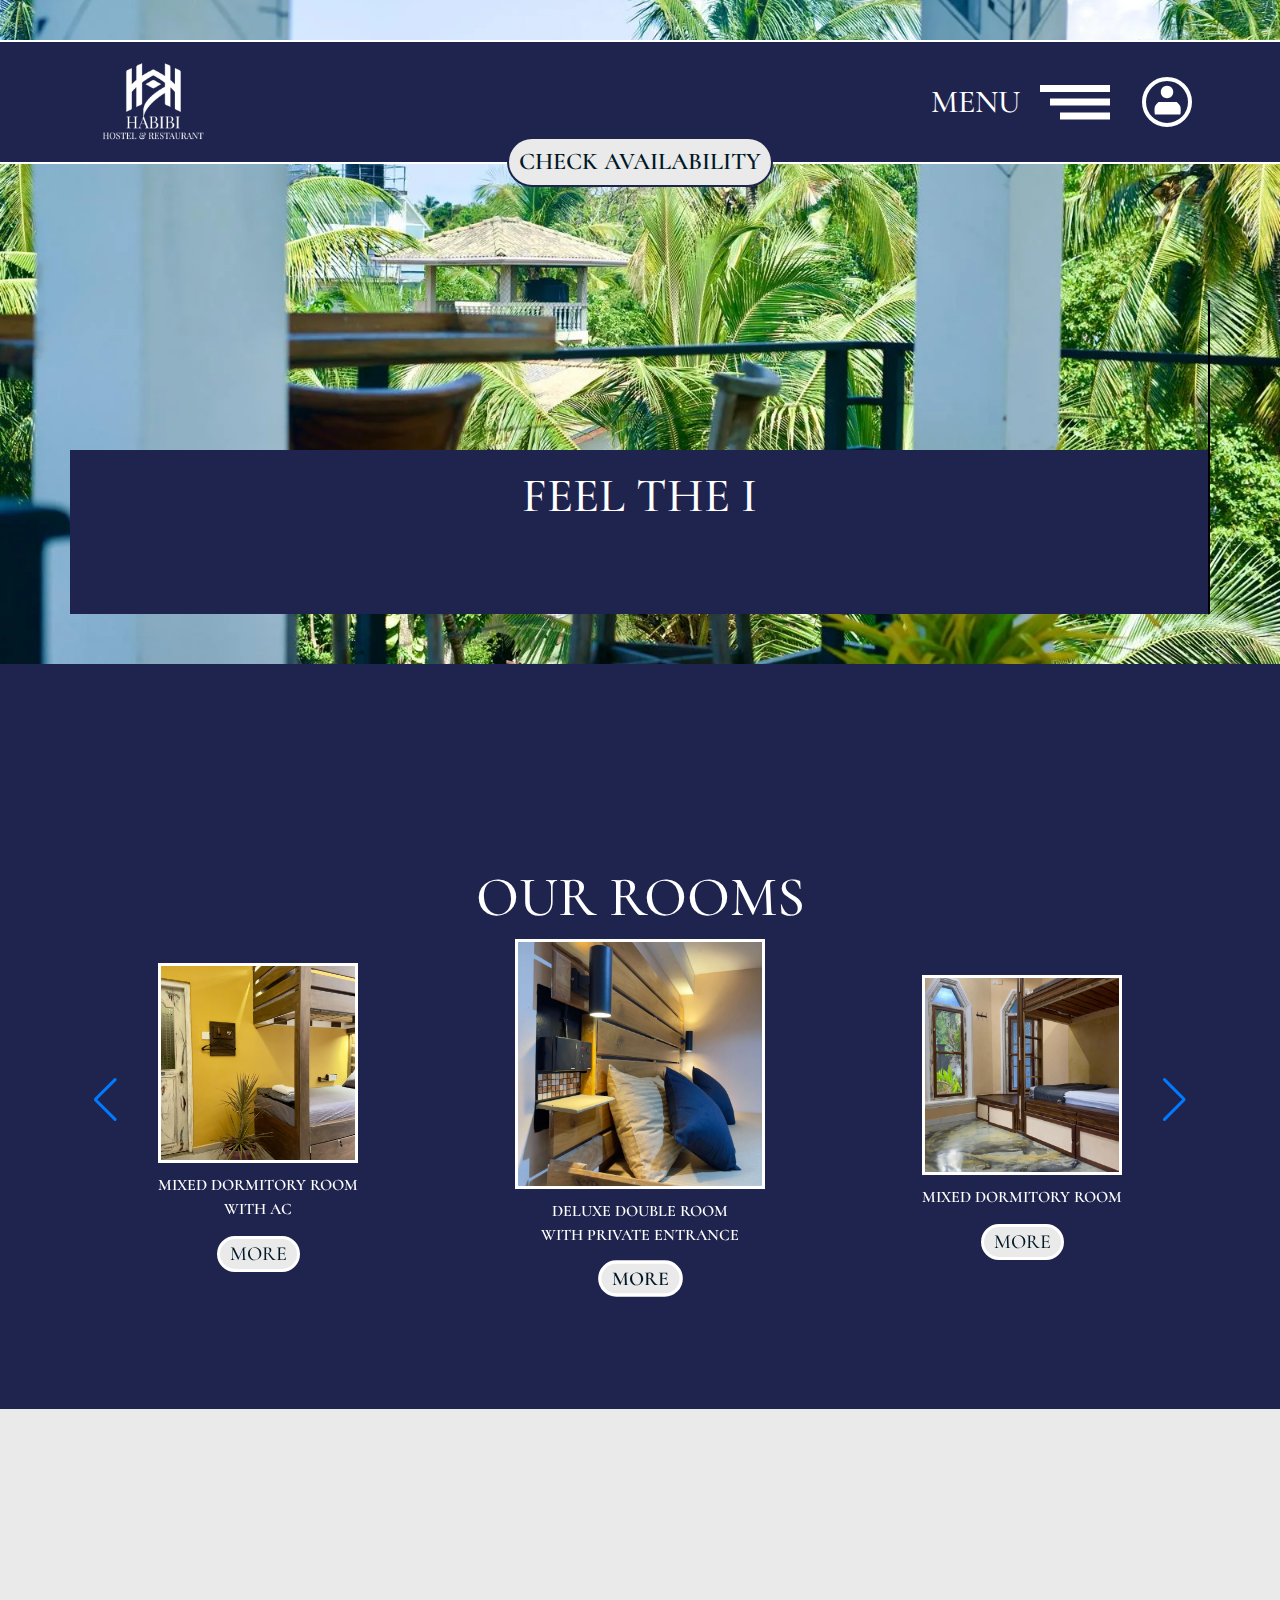
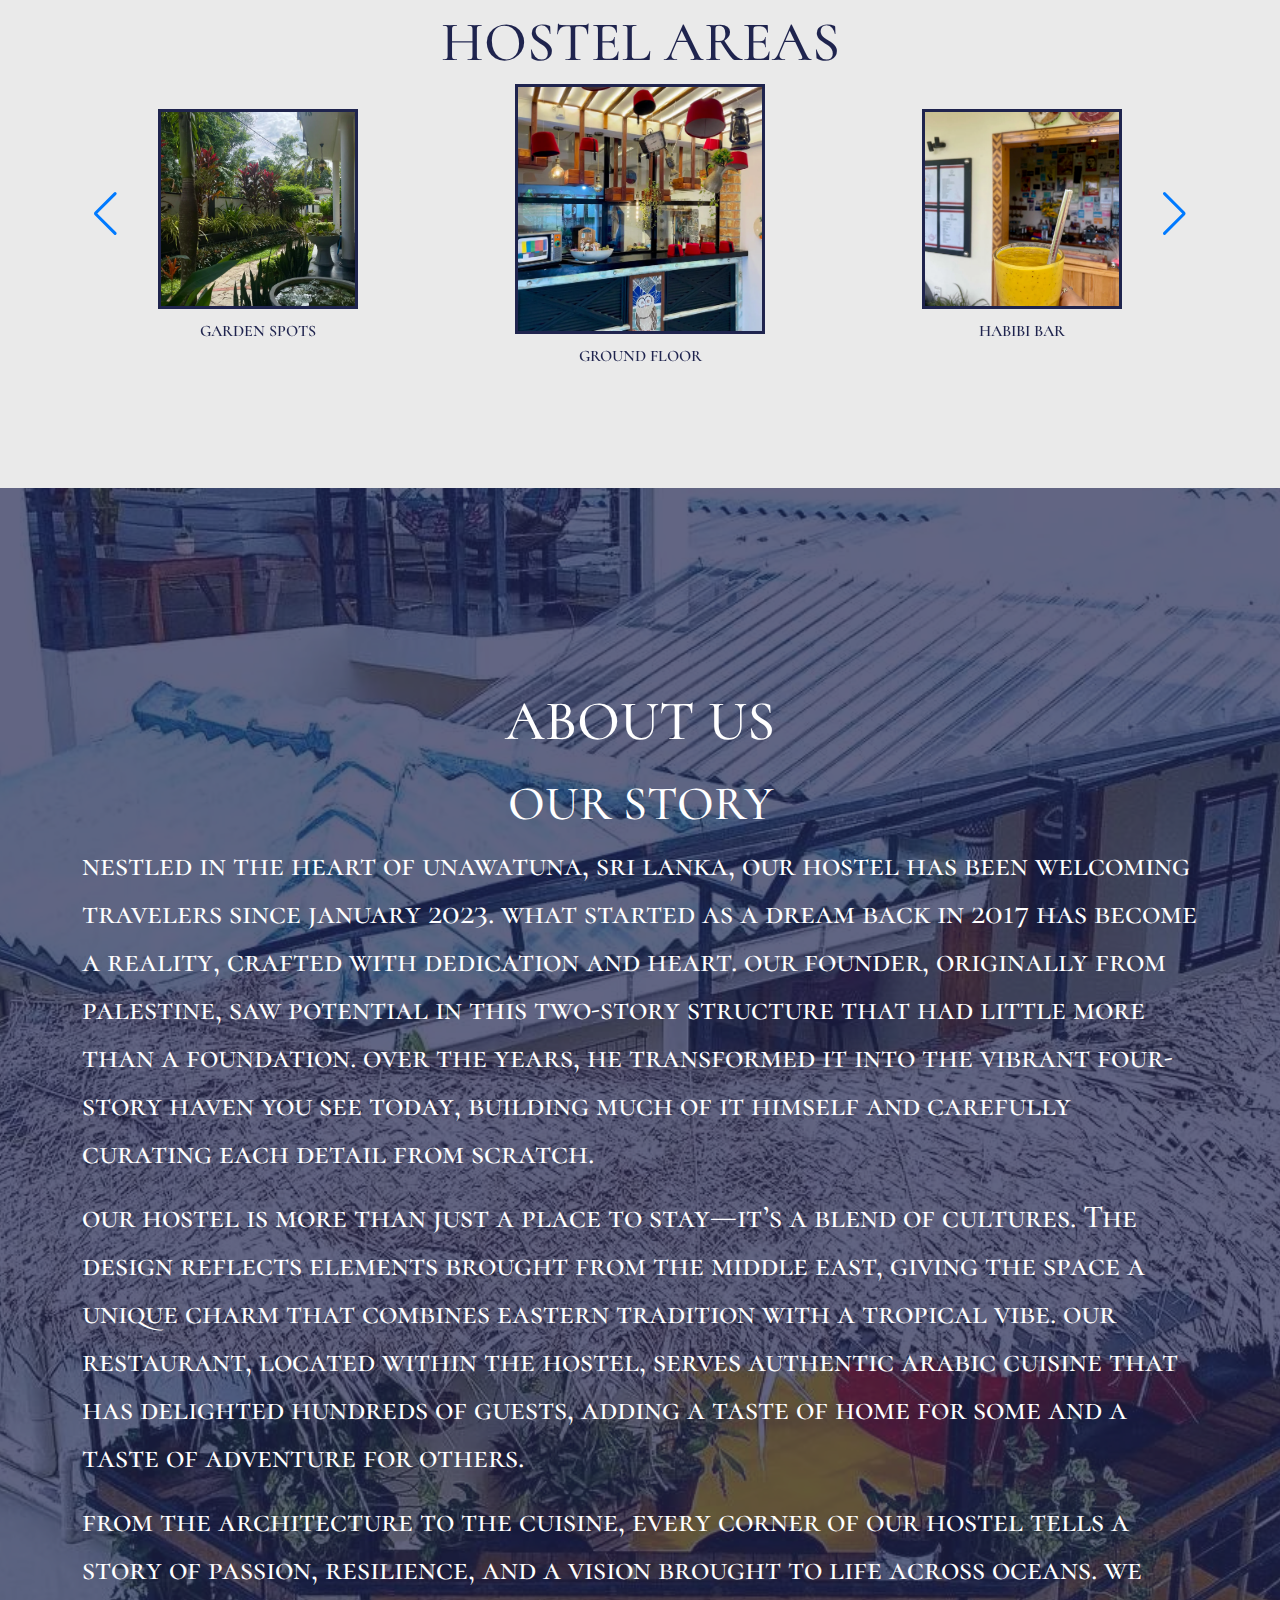
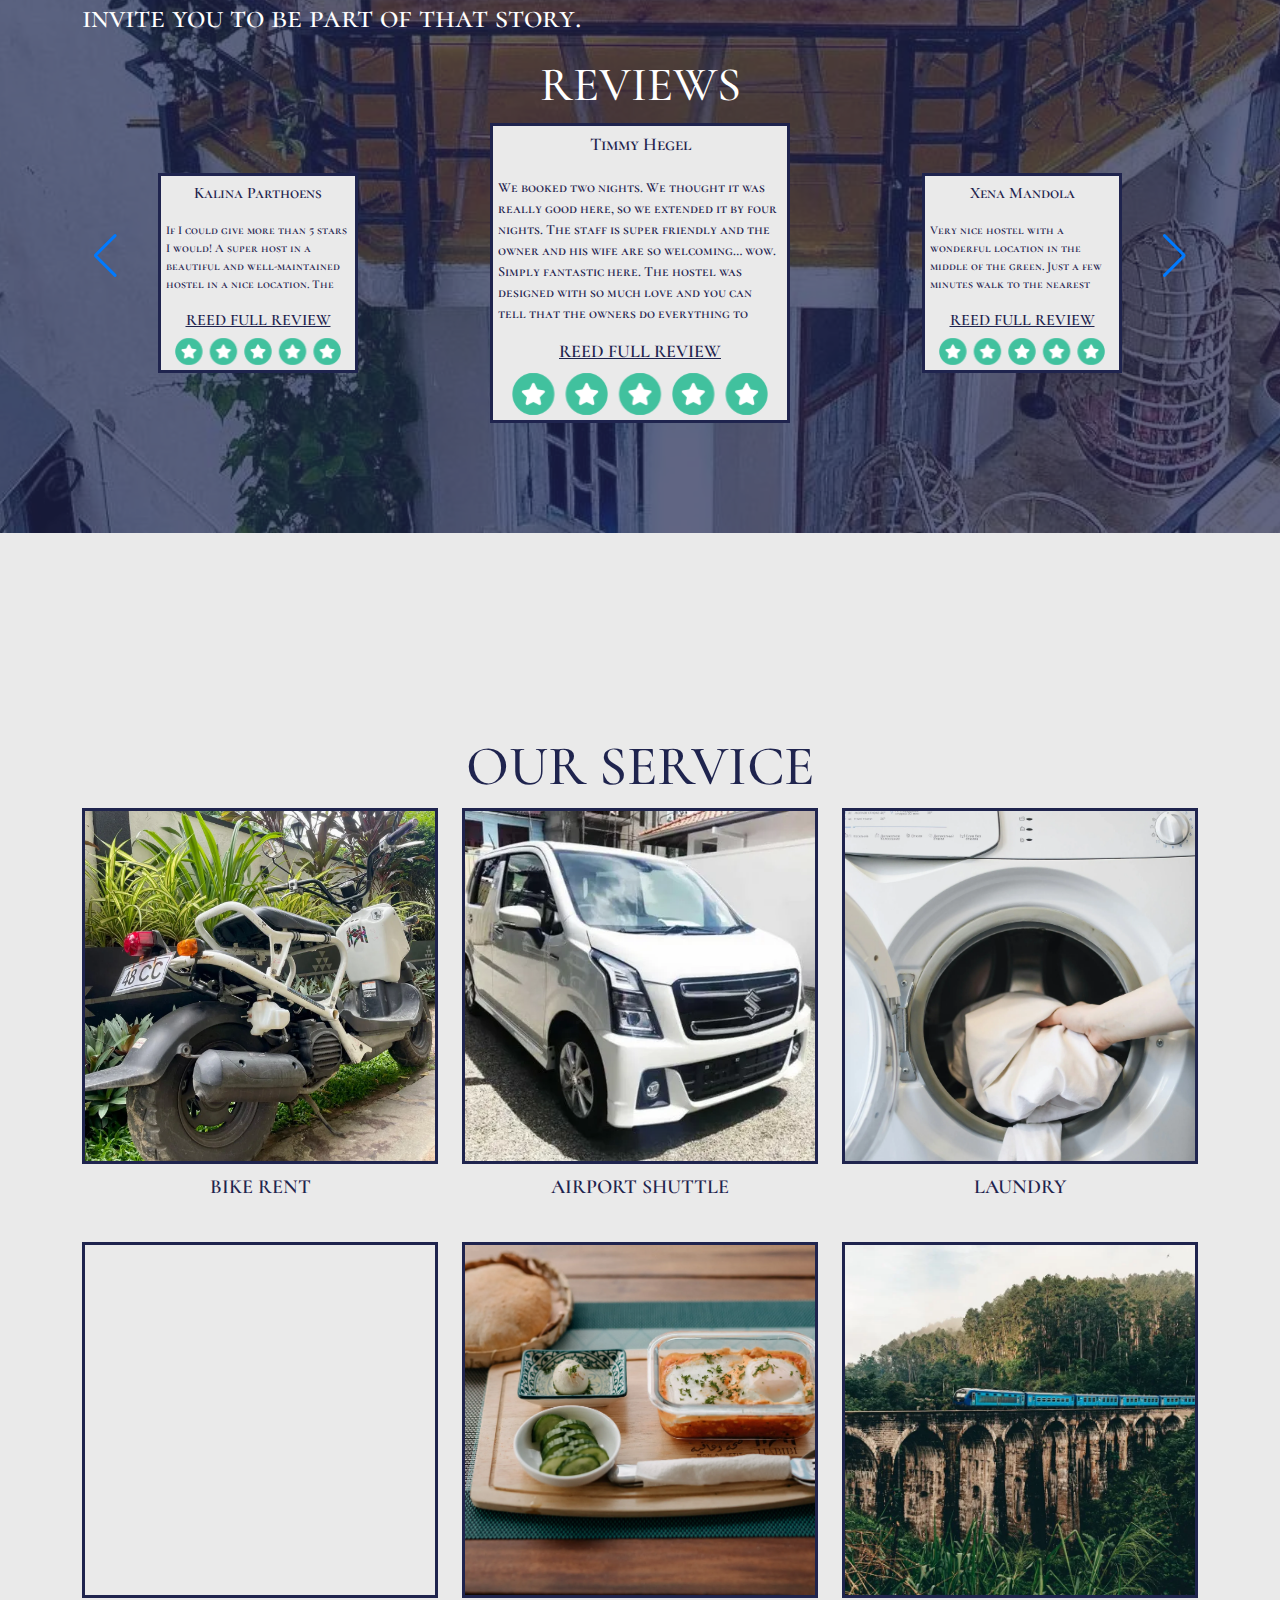
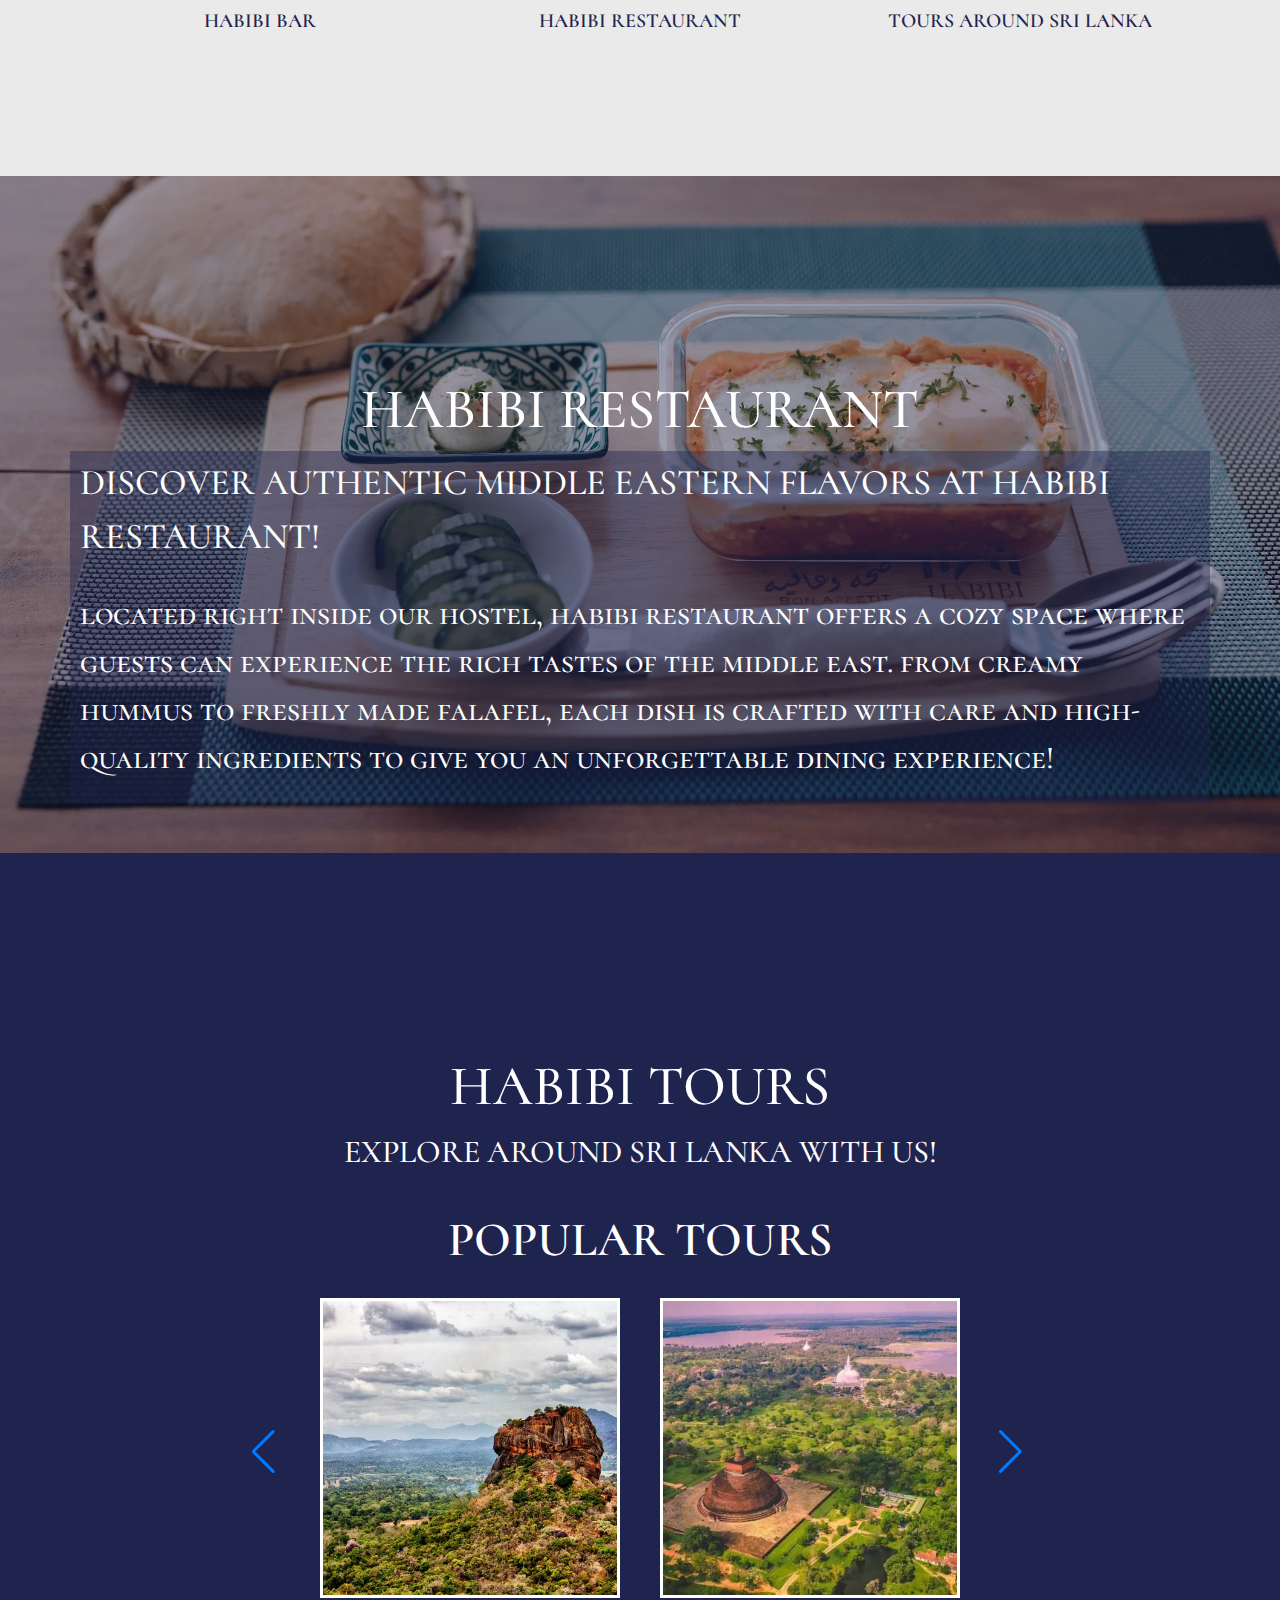
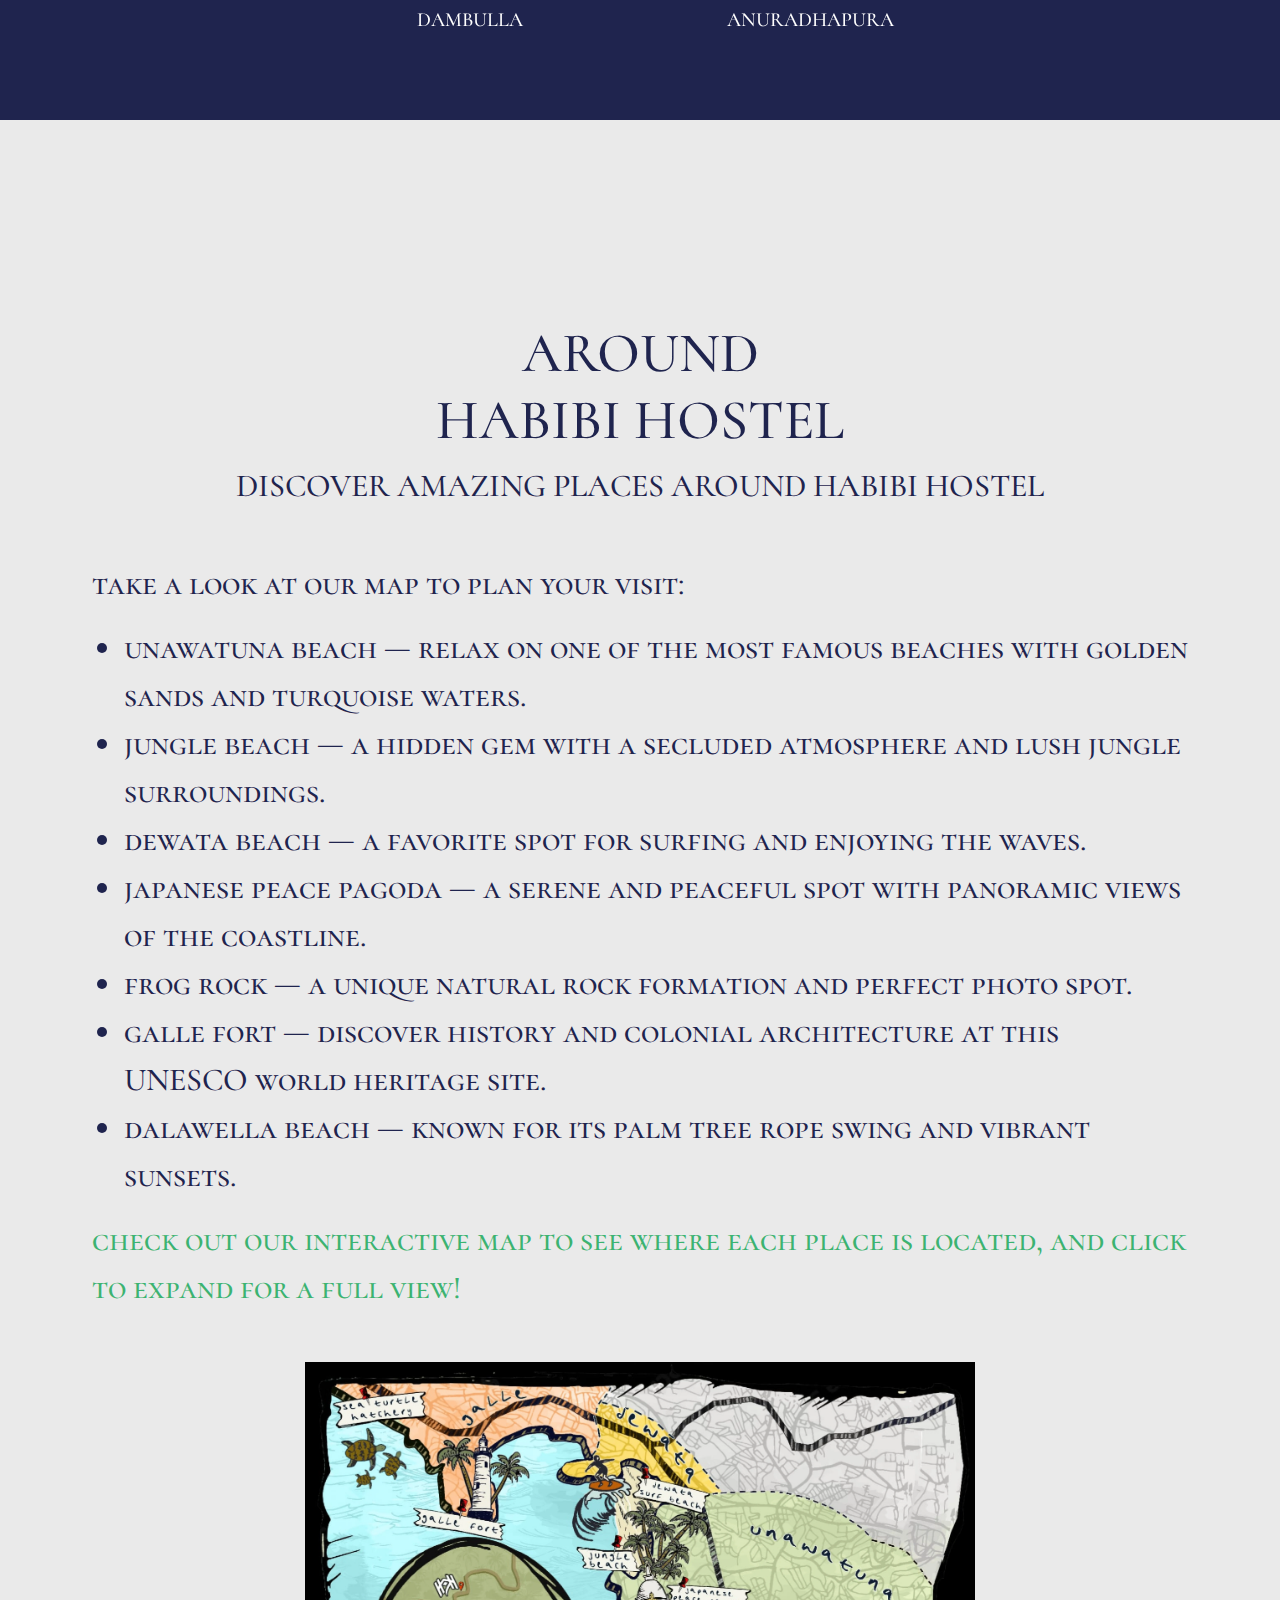
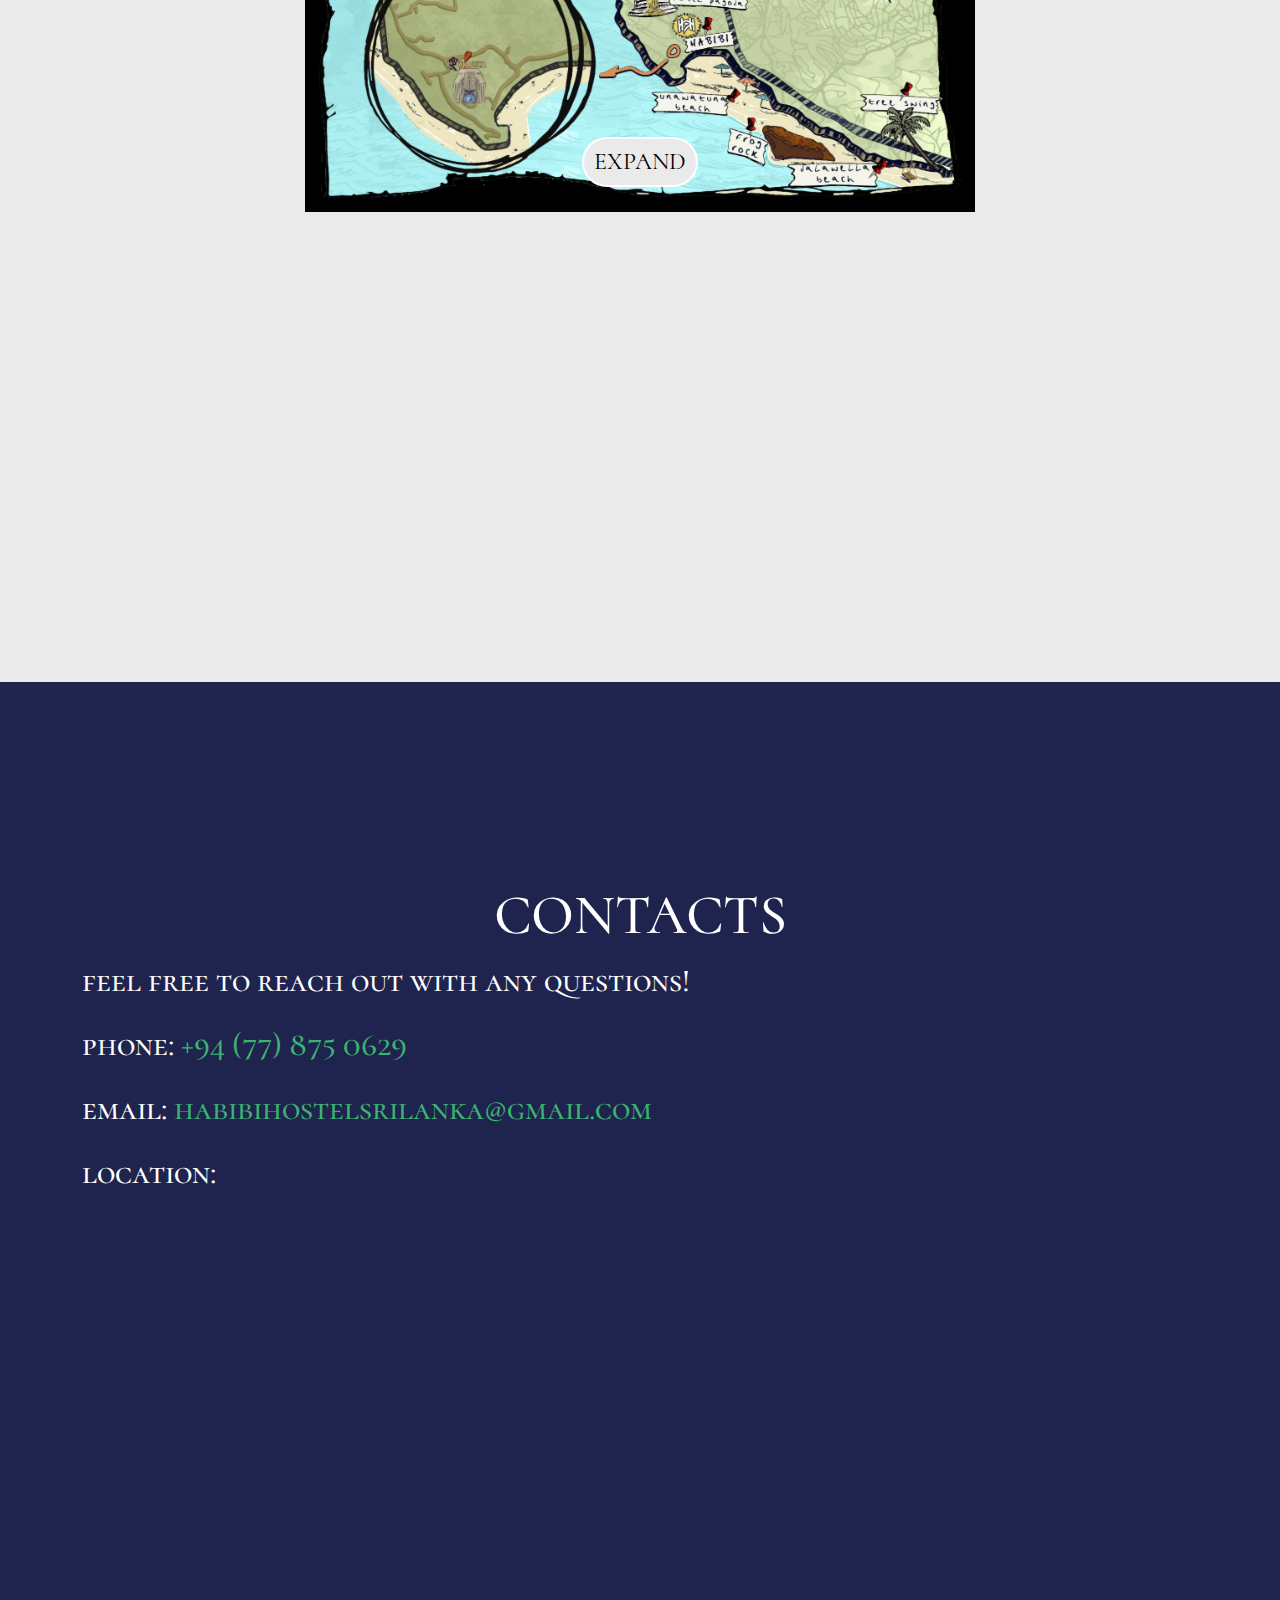
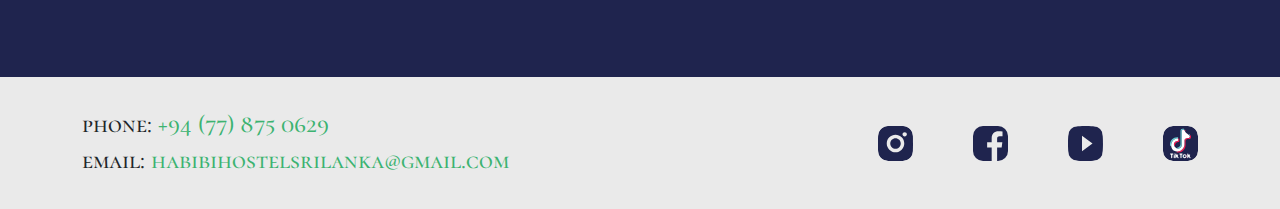
<file: index.html>
<!DOCTYPE html>
<html lang="en">
  <head>
    <meta charset="utf-8" />
    <meta name="viewport" content="width=device-width" />
    <meta name="keywords" content="hostel, sri lanka, unawatuna, Habibi, Habibi hostel, galle"/>
    <meta name="description" content="This is the website for Habibi restaurant in Sri Lanka"/>
    <title>Habibi hostel</title>
    <link href="style.css" rel="stylesheet" type="text/css" />
    <link rel="preconnect" href="https://fonts.googleapis.com" />
    <link rel="preconnect" href="https://fonts.gstatic.com" crossorigin />
    <link href="https://fonts.googleapis.com/css2?family=Cormorant+SC:wght@500;600;700&family=Gulzar&family=Roboto&display=swap" rel="stylesheet">
    <link href="https://cdn.jsdelivr.net/npm/bootstrap@5.3.3/dist/css/bootstrap.min.css" rel="stylesheet" integrity="sha384-QWTKZyjpPEjISv5WaRU9OFeRpok6YctnYmDr5pNlyT2bRjXh0JMhjY6hW+ALEwIH" crossorigin="anonymous">
    <link rel="stylesheet" href="https://cdn.jsdelivr.net/npm/swiper@11/swiper-bundle.min.css"/>
</head>

<body class="fade-in">
    <header class="header">
        <div class="container d-flex justify-content-between align-items-center">
            <a href="#" class="logo"><img src="img/logo.png" alt="logo"></a>
            <div class="d-none websites-links d-flex">
                <a href="https://anakoresh.github.io/Habibi-tours/" target="_blank">TOURS</a>
                <a href="https://anakoresh.github.io/habibi.restaurant.delivery/" target="_blank">RESTAURANT</a>
            </div>
            <div class="header-left d-flex align-items-center">
                <button class="burger-menu d-flex align-items-center" aria-label="Open menu">
                    <span>MENU</span>
                    <svg width="70" height="35" viewBox="0 0 70 35" fill="none" xmlns="http://www.w3.org/2000/svg">
                        <path d="M20 31H70" stroke="white" stroke-width="7"/>
                        <path d="M10 17H70" stroke="white" stroke-width="7"/>
                        <line y1="3.5" x2="70" y2="3.5" stroke="white" stroke-width="7"/>
                    </svg>
                </button>
                <button id="profile-icon" class="profile-icon" aria-label="Profile">
                    <svg width="50" height="50" viewBox="0 0 50 50" fill="none" xmlns="http://www.w3.org/2000/svg">
                        <path d="M31.25 15C31.25 18.4518 28.4518 21.25 25 21.25C21.5482 21.25 18.75 18.4518 18.75 15C18.75 11.5482 21.5482 8.75 25 8.75C28.4518 8.75 31.25 11.5482 31.25 15Z" fill="white"/>
                        <path d="M12.8565 29.8611C12.0543 32.5523 12.8565 37.5 12.8565 37.5H38.3935C38.3935 37.5 39.1957 32.5523 38.3935 29.8611C37.5619 27.0716 34.498 25 34.498 25H16.752C16.752 25 13.6881 27.0716 12.8565 29.8611Z" fill="white"/>
                        <circle cx="25" cy="25" r="23" stroke="white" stroke-width="4"/>
                    </svg>
                </button>
            </div>
            <button class="check-availability" aria-label="Check availability">
                CHECK AVAILABILITY
            </button>
            <button class="hide-slide-out-panel d-none">
                <img src="img/arrow.svg" alt="arrow">
            </button>
        </div>
        <nav id="menu" class="menu">
            <ul>
                <li><a href="#home">HOME</a></li>
                <li><a href="#rooms">OUR ROOMS</a></li>
                <li><a href="#areas">HOSTEL AREAS</a></li>
                <li><a href="#about-us">ABOUT US</a></li>
                <li><a href="#our-service">OUR SERVICE</a></li>
                <li><a href="#restaurant">RESTAURANT</a></li>
                <li><a href="#tours">TOURS</a></li>
                <li><a href="#around-hostel">AROUND HABIBI HOSTEL</a></li>
                <li><a href="#contacts">CONTACTS</a></li>
            </ul>
        </nav>
    </header>
    <div class="container slide-out-panel d-flex justify-content-center">
        <form id="availability-form" class="availability-form d-flex flex-wrap justify-content-center align-items-center">
            <div class="form-field d-flex flex-column">
                <label for="check-in">CHECK-IN:</label>
                <input type="date" id="check-in" name="check-in">
            </div>
            <div class="form-field d-flex flex-column">
                <label for="check-out">CHECK-OUT:</label>
                <input type="date" id="check-out" name="check-out">
            </div>
            <div class="form-field d-flex flex-column">
                <label for="adults">ADULTS:</label>
                <select id="adults" name="adults">
                    <option value="1">1</option>
                    <option value="2">2</option>
                    <option value="3">3</option>
                    <option value="4">4</option>
                    <option value="5">5</option>
                    <option value="6">6</option>
                    <option value="7">7</option>
                    <option value="8">8</option>
                    <option value="9">9</option>
                    <option value="10">10</option>
                    <option value="11">11</option>
                    <option value="12">12</option>
                    <option value="13">13</option>
                    <option value="14">14</option>
                    <option value="15">15</option>
                    <option value="16">16</option>
                    <option value="17">17</option>
                    <option value="18">18</option>
                    <option value="19">19</option>
                    <option value="20">20</option>
                </select>
            </div>
            <button type="submit">SEARCH</button>
        </form>
    </div>
    <section id="home">
        <div class="container typewriter">
            <p id="text" class="home-title">FEEL THE ISLAND VIBE WITH US<br>AT HABIBI HOSTEL!</p>
        </div>
    </section>
    <section id="rooms">
        <div class="container">
            <h1 class="section-title">OUR ROOMS</h1>
            <div class="carousel">
                <div class="swiper">
                    <div class="swiper-wrapper d-flex align-items-center">
                        <div class="swiper-slide">
                            <div class="room-img lazy-bg" style="background-image: url('img/room1.webp');"></div>
                            <p class="room-title">DELUXE DOUBLE ROOM WITH PRIVATE ENTRANCE</p>
                            <a href="room1.html" class="room-btn" target="_blank">MORE</a>
                        </div>
                        <div class="swiper-slide">
                            <div class="room-img lazy-bg" style="background-image: url('img/room2.webp');"></div>
                            <p class="room-title">MIXED DORMITORY ROOM</p>
                            <a href="room2.html" class="room-btn" target="_blank">MORE</a>
                        </div>
                        <div class="swiper-slide">
                            <div class="room-img lazy-bg" style="background-image: url('img/room3.webp');"></div>
                            <p class="room-title">DELUXE DOUBLE ROOM WITH BALCONY</p>
                            <a href="room3.html" class="room-btn" target="_blank">MORE</a>
                        </div>
                        <div class="swiper-slide">
                            <div class="room-img lazy-bg" style="background-image: url('img/room4.webp');"></div>
                            <p class="room-title">DELUXE DOUBLE ROOM WITH AC</p>
                            <a href="room4.html" class="room-btn" target="_blank">MORE</a>
                        </div>
                        <div class="swiper-slide">
                            <div class="room-img lazy-bg" style="background-image: url('img/room5_3.webp');"></div>
                            <p class="room-title">STANDARD ROOM WITH SHARED BATHROOM</p>
                            <a href="room5.html" class="room-btn" target="_blank">MORE</a>
                        </div>
                        <div class="swiper-slide">
                            <div class="room-img lazy-bg" style="background-image: url('img/room6_3.webp');"></div>
                            <p class="room-title">FEMALE DORMITORY ROOM</p>
                            <a href="room6.html" class="room-btn" target="_blank">MORE</a>
                        </div>
                        <div class="swiper-slide">
                            <div class="room-img lazy-bg" style="background-image: url('img/room7.webp');"></div>
                            <p class="room-title">MIXED DORMITORY ROOM WITH AC</p>
                            <a href="room7.html" class="room-btn" target="_blank">MORE</a>
                        </div>
                    </div>
                    <div class="swiper-button-prev"></div>
                    <div class="swiper-button-next"></div>
                </div>
            </div>
        </div>
    </section>
    <section id="areas">
        <div class="container">
            <h1 class="section-title">HOSTEL AREAS</h1>
            <div class="carousel">
                <div class="swiper">
                    <div class="swiper-wrapper d-flex align-items-center">
                        <div class="swiper-slide">
                            <div class="room-img lazy-bg" style="background-image: url('img/groundfloor.webp');"></div>
                            <p class="room-title">GROUND FLOOR</p>
                        </div>
                        <div class="swiper-slide">
                            <div class="room-img lazy-bg" style="background-image: url('img/habibibar.webp');"></div>
                            <p class="room-title">HABIBI BAR</p>
                        </div>
                        <div class="swiper-slide">
                            <div class="room-img lazy-bg" style="background-image: url('img/rooftop.webp');"></div>
                            <p class="room-title">TOP FLOOR CHILL ZONES</p>
                        </div>
                        <div class="swiper-slide">
                            <div class="room-img lazy-bg" style="background-image: url('img/garden.webp');"></div>
                            <p class="room-title">GARDEN SPOTS</p>
                        </div>
                    </div>
                    <div class="swiper-button-prev"></div>
                    <div class="swiper-button-next"></div>
                </div>
            </div>
        </div>
    </section>
    <section id="about-us">
        <div class="container">
            <h1 class="section-title">ABOUT US</h1>
            <div class="our-story">
                <h2>OUR STORY</h2>
                <p>nestled in the heart of unawatuna, sri lanka, our hostel has been welcoming travelers since january 2023. what started as a dream back in 2017 has become a reality, crafted with dedication and heart. our founder, originally from palestine, saw potential in this two-story structure that had little more than a foundation. over the years, he transformed it into the vibrant four-story haven you see today, building much of it himself and carefully curating each detail from scratch. </p>
                <p>our hostel is more than just a place to stay—it’s a blend of cultures. The design reflects elements brought from the middle east, giving the space a unique charm that combines eastern tradition with a tropical vibe. our restaurant, located within the hostel, serves authentic arabic cuisine that has delighted hundreds of guests, adding a taste of home for some and a taste of adventure for others. </p>
                <p>from the architecture to the cuisine, every corner of our hostel tells a story of passion, resilience, and a vision brought to life across oceans. we invite you to be part of that story.</p>
            </div>
            <div class="reviews">
                <h2>REVIEWS</h2>
                <div class="carousel">
                    <div class="swiper">
                        <div class="swiper-wrapper d-flex align-items-center">
                            <div class="swiper-slide">
                                <div class="review d-flex flex-column justify-content-between align-items-center">
                                    <p class="review-name">Timmy Hegel</p>
                                    <p class="review-text">We booked two nights. We thought it was really good here, so we extended it by four nights. The staff is super friendly and the owner and his wife are so welcoming… wow. Simply fantastic here. The hostel was designed with so much love and you can tell that the owners do everything to make you feel comfortable. Here you are not the tourist who should just leave money behind. Definitely eat here and try the cocktails… amazing. I would come back at any time. It's a dream.</p>
                                    <a href="https://maps.app.goo.gl/CFxsCa6JiDmoCByTA" target="_blank">REED FULL REVIEW</a>
                                    <div class="stars"><img src="img/stars.svg" alt="stars"></div>
                                </div>
                            </div>
                            <div class="swiper-slide">
                                <div class="review d-flex flex-column justify-content-between align-items-center">
                                    <p class="review-name">Xena Mandola</p>
                                    <p class="review-text">Very nice hostel with a wonderful location in the middle of the green. Just a few minutes walk to the nearest beach and town. Extremely friendly and accommodating owner. Nice staff, excellent food and delicious cocktails. Clean rooms and a great roof terrace/lounge to relax. We had a great time here and would come back at any time. Highly recommended!</p>
                                    <a href="https://maps.app.goo.gl/UJyzUWUTRLby1yyc8" target="_blank">REED FULL REVIEW</a>
                                    <div class="stars"><img src="img/stars.svg" alt="stars"></div>
                                </div>
                            </div>
                            <div class="swiper-slide">
                                <div class="review d-flex flex-column justify-content-between align-items-center">
                                    <p class="review-name">Nikiforov life</p>
                                    <p class="review-text">The falafel of dreams is born here. And then it ends its existence! There is also shukshuka, but I haven’t gotten to it yet. I recommend: clean, stylish, welcoming, quiet. There is delicious food for vegans. The top floor offers beautiful views of the ocean sunset. Thank you! I'll come again!</p>
                                    <a href="https://maps.app.goo.gl/2G9kxEN5HokkBPnB7" target="_blank">REED FULL REVIEW</a>
                                    <div class="stars"><img src="img/stars.svg" alt="stars"></div>
                                </div>
                            </div>
                            <div class="swiper-slide">
                                <div class="review d-flex flex-column justify-content-between align-items-center">
                                    <p class="review-name">GG R</p>
                                    <p class="review-text">Had a great stay here, plenty of nice and comfortable seats. Rooms are neat and clean. The owner is super sweet and hospitable and makes the tastiest Arabic breakfast ever!!
                                        Tip: if you go there on foot, go via the main road, because Google maps sends you into the jungle on a sandy path when it is almost dark and that was not nice. I would definitely go here again in the future</p>
                                    <a href="https://maps.app.goo.gl/ZbLgZNsrxXHBubJP7" target="_blank">REED FULL REVIEW</a>
                                    <div class="stars"><img src="img/stars.svg" alt="stars"></div>
                                </div>
                            </div>
                            <div class="swiper-slide">
                                <div class="review d-flex flex-column justify-content-between align-items-center">
                                    <p class="review-name">Kalina Parthoens</p>
                                    <p class="review-text">If I could give more than 5 stars I would! A super host in a beautiful and well-maintained hostel in a nice location. The Arabic breakfast is highly recommended. We were big fans and stayed an extra night.</p>
                                    <a href="https://maps.app.goo.gl/W6vjRgW3izp8oT498" target="_blank">REED FULL REVIEW</a>
                                    <div class="stars"><img src="img/stars.svg" alt="stars"></div>
                                </div>
                            </div>
                        </div>
                        <div class="swiper-button-prev"></div>
                        <div class="swiper-button-next"></div>
                    </div>
                </div>
            </div>
        </div>
    </section>
    <section id="our-service">
        <div class="container">
            <h1 class="section-title">OUR SERVICE</h1>
            <div class="services row">
                <div class="service-item col-md-4 col-6 mb-4">
                    <img class="service-img img-fluid" src="img/bike.webp" alt="service 1" loading="lazy">
                    <p class="service-name mt-2">BIKE RENT</p>
                </div>
                <div class="service-item col-md-4 col-6 mb-4">
                    <img class="service-img img-fluid" src="img/airport-shuttle.webp" alt="service 2" loading="lazy">
                    <p class="service-name mt-2">AIRPORT SHUTTLE</p>
                </div>
                <div class="service-item col-md-4 col-6 mb-4">
                    <img class="service-img img-fluid" src="img/laundry.webp" alt="service 3" loading="lazy">
                    <p class="service-name mt-2">LAUNDRY</p>
                </div>
                <div class="service-item col-md-4 col-6 mb-4">
                    <img class="service-img img-fluid" src="img/bar-2.WEBP" alt="service 4" loading="lazy">
                    <p class="service-name mt-2">HABIBI BAR</p>
                </div>
                <div class="service-item col-md-4 col-6 mb-4">
                    <img class="service-img img-fluid" src="img/restaurant.webp" alt="service 5" loading="lazy">
                    <p class="service-name mt-2">HABIBI RESTAURANT</p>
                </div>
                <div class="service-item col-md-4 col-6 mb-4">
                    <img class="service-img img-fluid" src="img/ella.webp" alt="service 6" loading="lazy">
                    <p class="service-name mt-2">TOURS AROUND SRI LANKA</p>
                </div>
            </div>
        </div>
    </section>
    <section id="restaurant">
        <div class="container d-flex flex-column align-items-center">
            <h1 class="section-title">HABIBI RESTAURANT</h1>
            <a href="https://anakoresh.github.io/habibi.restaurant.delivery/" class="d-none visit-website" target="_blank">VISIT WEBSITE</a>
            <div class="restaurant-text">
                <p>DISCOVER AUTHENTIC MIDDLE EASTERN FLAVORS AT HABIBI RESTAURANT!</p>
                <p>located right inside our hostel, habibi restaurant offers a cozy space where guests can experience the rich tastes of the middle east. from creamy hummus to freshly made falafel, each dish is crafted with care and high-quality ingredients to give you an unforgettable dining experience!</p>
            </div>
        </div>
    </section>
    <section id="tours">
        <div class="container d-flex flex-column align-items-center">
            <h1 class="section-title">HABIBI TOURS</h1>
            <p>EXPLORE AROUND SRI LANKA WITH US!</p>
            <h2 class="tours-title">POPULAR TOURS</h2>
            <div class="swiper-two">
                <div class="swiper-wrapper">
                    <div class="swiper-slide">
                        <div class="image-pair d-flex justify-content-center">
                            <div class="tour-item">
                                <div class="tour-img lazy-bg" style="background-image: url('img/sigiriya.webp');"></div>
                                <h3 class="tour-name">DAMBULLA</h3>
                            </div>
                            <div class="tour-item">
                                <div class="tour-img lazy-bg" style="background-image: url('img/anuradhapura.webp');"></div>
                                <h3 class="tour-name">ANURADHAPURA</h3>
                            </div>
                        </div>
                    </div>
                    <div class="swiper-slide">
                        <div class="image-pair d-flex justify-content-center">
                            <div class="tour-item">
                                <div class="tour-img lazy-bg" style="background-image: url('img/galle.webp');"></div>
                                <h3 class="tour-name">DOWN SOUTH</h3>
                            </div>
                            <div class="tour-item">
                                <div class="tour-img lazy-bg" style="background-image: url('img/ella.webp');"></div>
                                <h3 class="tour-name">DOWN SOUTH 2</h3>
                            </div>
                        </div>
                    </div>
                    <div class="swiper-slide">
                        <div class="image-pair d-flex justify-content-center">
                            <div class="tour-item">
                                <div class="tour-img lazy-bg" style="background-image: url('img/nuwaraeliya.webp');"></div>
                                <h3 class="tour-name">HILL COUNTRY</h3>
                            </div>
                            <div class="tour-item">
                                <div class="tour-img lazy-bg" style="background-image: url('img/colombo.webp');"></div>
                                <h3 class="tour-name">CAPITAL CITY</h3>
                            </div>
                        </div>
                    </div>
                </div>
                <div class="swiper-button-next swiper-two-button-next"></div>
                <div class="swiper-button-prev swiper-two-button-next"></div>
            </div>
            <a href="https://anakoresh.github.io/Habibi-tours/" class="d-none visit-website" target="_blank">VISIT WEBSITE</a>
        </div>
    </section>
    <section id="around-hostel">
        <div class="container">
            <h1 class="section-title">AROUND <br>HABIBI HOSTEL</h1>
            <p class="around-hostel-subtitle">DISCOVER AMAZING PLACES AROUND HABIBI HOSTEL</p>
            <div class="around-hostel-info">
                <p>take a look at our map to plan your visit:</p>
                <ul>
                    <li>unawatuna beach — relax on one of the most famous beaches with golden sands and turquoise waters.</li>
                    <li>jungle beach — a hidden gem with a secluded atmosphere and lush jungle surroundings.</li>
                    <li>dewata beach — a favorite spot for surfing and enjoying the waves.</li>
                    <li>japanese peace pagoda — a serene and peaceful spot with panoramic views of the coastline.</li>
                    <li>frog rock — a unique natural rock formation and perfect photo spot.</li>
                    <li>galle fort — discover history and colonial architecture at this UNESCO world heritage site.</li>
                    <li>dalawella beach — known for its palm tree rope swing and vibrant sunsets.</li>
                </ul>
                <p style="color: #3CB371;">check out our interactive map to see where each place is located, and click to expand for a full view!</p>
            </div>
            <div class="around-hostel-media d-flex flex-column align-items-center">
                <div class="map">
                    <img src="img/map.webp" alt="map" class="thumbnail" loading="lazy">
                    <button id="expand-btn">EXPAND</button>
                </div>
                <div id="modal" class="modal">
                    <span id="close-btn">X</span>
                    <img src="img/map.webp" alt="map" class="modal-content" id="expanded-image">
                </div>
                <iframe width="100%" height="400" src="https://www.youtube.com/embed/zpCZQzQG1iQ" frameborder="0" allow="accelerometer; autoplay; clipboard-write; encrypted-media; gyroscope; picture-in-picture" allowfullscreen loading="lazy"></iframe>
            </div>
        </div>
    </section>
    <section id="contacts">
        <div class="container">
            <h1 class="section-title">CONTACTS</h1>
            <div class="contacts-page-info">
                <p>feel free to reach out with any questions!</p>
                <p>phone: <a href="tel:+94778750629" style="color: #3CB371;">+94 (77) 875 0629</a></p>
                <p>email: <a href="habibihostelsrilanka@gmail.com" style="color: #3CB371;">habibihostelsrilanka@gmail.com</a></p>
                <p>location: <iframe src="https://www.google.com/maps/embed?pb=!1m18!1m12!1m3!1d3967.8711626599033!2d80.23945477370663!3d6.0124225288940485!2m3!1f0!2f0!3f0!3m2!1i1024!2i768!4f13.1!3m3!1m2!1s0x3ae173f452cb8681%3A0xafdc62ede65859b7!2sHabibi%20Hostel%20%26%20Restaurant!5e0!3m2!1sen!2sqa!4v1730119965040!5m2!1sen!2sqa" width="100%" height="400" style="border:0;" allowfullscreen="" loading="lazy" referrerpolicy="no-referrer-when-downgrade"></iframe></p>
            </div>
        </div>
    </section>
    <footer class="footer">
        <div class="container d-flex justify-content-between align-items-center">
            <div class="footer-contacts">
                <p>phone: <a href="tel:+94778750629" style="color: #3CB371;">+94 (77) 875 0629</a></p>
                <p>email: <a href="habibihostelsrilanka@gmail.com" style="color: #3CB371;">habibihostelsrilanka@gmail.com</a></p>
            </div>
            <div class="social-media-links d-flex justify-content-between">
                <a href="https://www.instagram.com/habibihostellanka?igsh=bG9mbnp6Z3FyYWdi" target="_blank"><img src="img/instagram.svg" alt="instagram"/></a>
                <a href="https://www.facebook.com/share/9ZQujrAn1byjXo8f/?mibextid=kFxxJD" target="_blank"><img src="img/fb.svg" alt="facebook"/></a>
                <a href="https://youtube.com/@habibihostel?si=cECmIZ6kzfZex7TD" target="_blank"><img src="img/youtube.svg" alt="youtube"/></a>
                <a href="https://www.tiktok.com/@habibihostel4?_t=8qtTYFS86cc&_r=1" target="_blank"><img src="img/tiktok.svg" alt="tiktok"/></a>
            </div>
        </div>
    </footer>
    <script src="https://cdn.jsdelivr.net/npm/swiper@11/swiper-bundle.min.js"></script>
    <script src="main.js"></script>
    <script src="main-page.js"></script>
  </body>
</html>
</file>
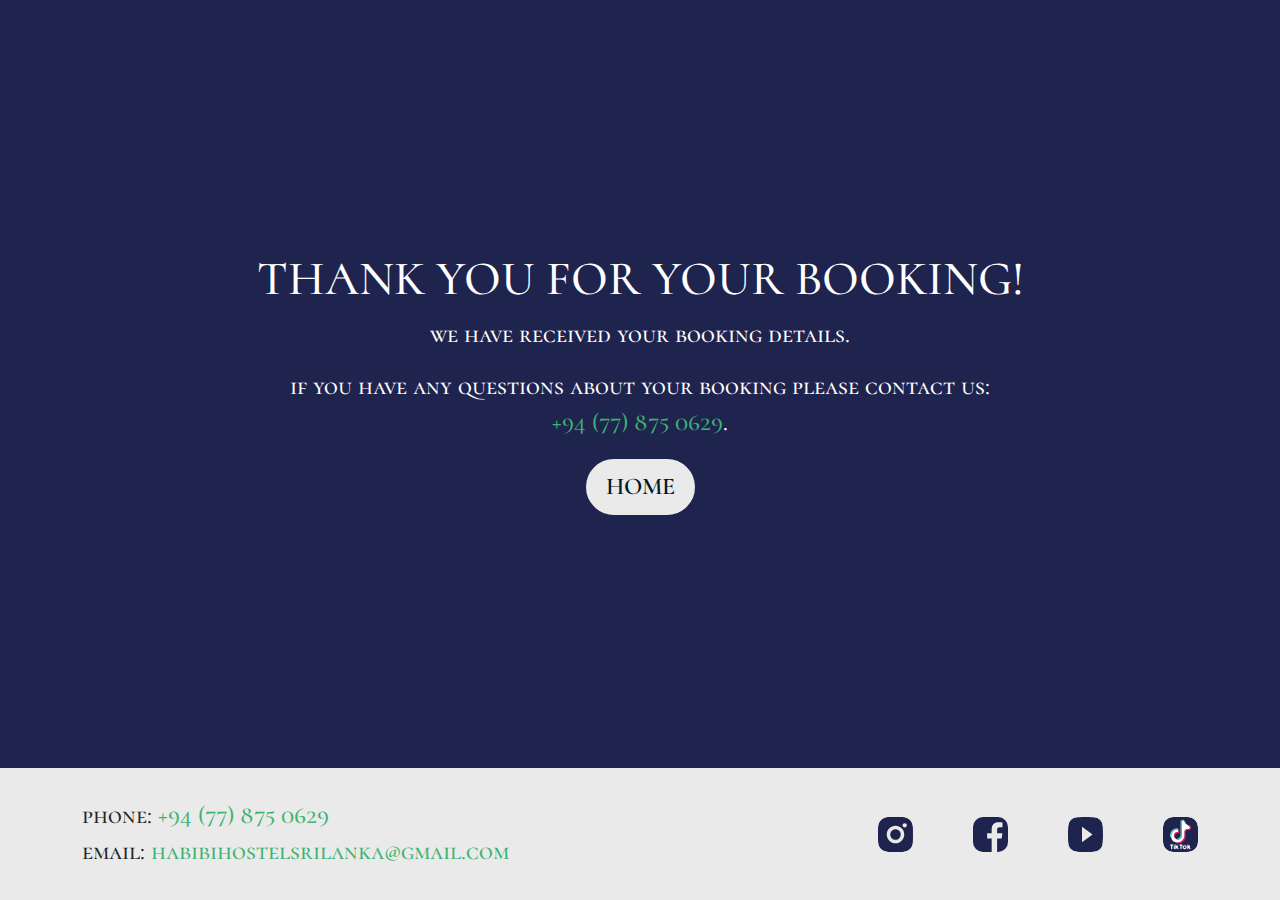
<file: booking-confirmation.html>
<!DOCTYPE html>
<html lang="en">
  <head>
    <meta charset="utf-8" />
    <meta name="viewport" content="width=device-width" />
    <meta name="keywords" content="hostel, sri lanka, unawatuna, Habibi, Habibi hostel, galle"/>
    <meta name="description" content="This is the website for Habibi restaurant in Sri Lanka"/>
    <title>Habibi hostel</title>
    <link href="style.css" rel="stylesheet" type="text/css" />
    <link rel="preconnect" href="https://fonts.googleapis.com" />
    <link rel="preconnect" href="https://fonts.gstatic.com" crossorigin />
    <link href="https://fonts.googleapis.com/css2?family=Cormorant+SC:wght@500;600;700&family=Gulzar&family=Roboto&display=swap" rel="stylesheet">
    <link rel="stylesheet" href="https://cdnjs.cloudflare.com/ajax/libs/animate.css/4.1.1/animate.min.css"/>
    <link href="https://cdn.jsdelivr.net/npm/bootstrap@5.3.3/dist/css/bootstrap.min.css" rel="stylesheet" integrity="sha384-QWTKZyjpPEjISv5WaRU9OFeRpok6YctnYmDr5pNlyT2bRjXh0JMhjY6hW+ALEwIH" crossorigin="anonymous">
    <link rel="stylesheet" href="https://cdn.jsdelivr.net/npm/swiper@11/swiper-bundle.min.css"/>
</head>
<body>
    <section id="confirmation-page" class="d-flex align-items-center">
        <div class="container d-flex flex-column align-items-center">
            <h2>THANK YOU FOR YOUR BOOKING!</h2>
            <p>we have received your booking details.</p>
            <p>if you have any questions about your booking please contact us:<br><a href="tel:+94778750629" style="color: #3CB371;">+94 (77) 875 0629</a>.</p>
            <button class="back" onclick="window.location.href='index.html'">HOME</button>
        </div>
    </section>
    <footer class="footer confirmation-page">
        <div class="container d-flex justify-content-between align-items-center">
            <div class="footer-contacts">
                <p>phone: <a href="tel:+94778750629" style="color: #3CB371;">+94 (77) 875 0629</a></p>
                <p>email: <a href="habibihostelsrilanka@gmail.com" style="color: #3CB371;">habibihostelsrilanka@gmail.com</a></p>
            </div>
            <div class="social-media-links d-flex justify-content-between">
                <a href="https://www.instagram.com/habibihostellanka?igsh=bG9mbnp6Z3FyYWdi" target="_blank"><img src="img/instagram.svg" alt="instagram"/></a>
                <a href="https://www.facebook.com/share/9ZQujrAn1byjXo8f/?mibextid=kFxxJD" target="_blank"><img src="img/fb.svg" alt="facebook"/></a>
                <a href="https://youtube.com/@habibihostel?si=cECmIZ6kzfZex7TD" target="_blank"><img src="img/youtube.svg" alt="youtube"/></a>
                <a href="https://www.tiktok.com/@habibihostel4?_t=8qtTYFS86cc&_r=1" target="_blank"><img src="img/tiktok.svg" alt="tiktok"/></a>
            </div>
        </div>
    </footer>
</body>
</html>
</file>
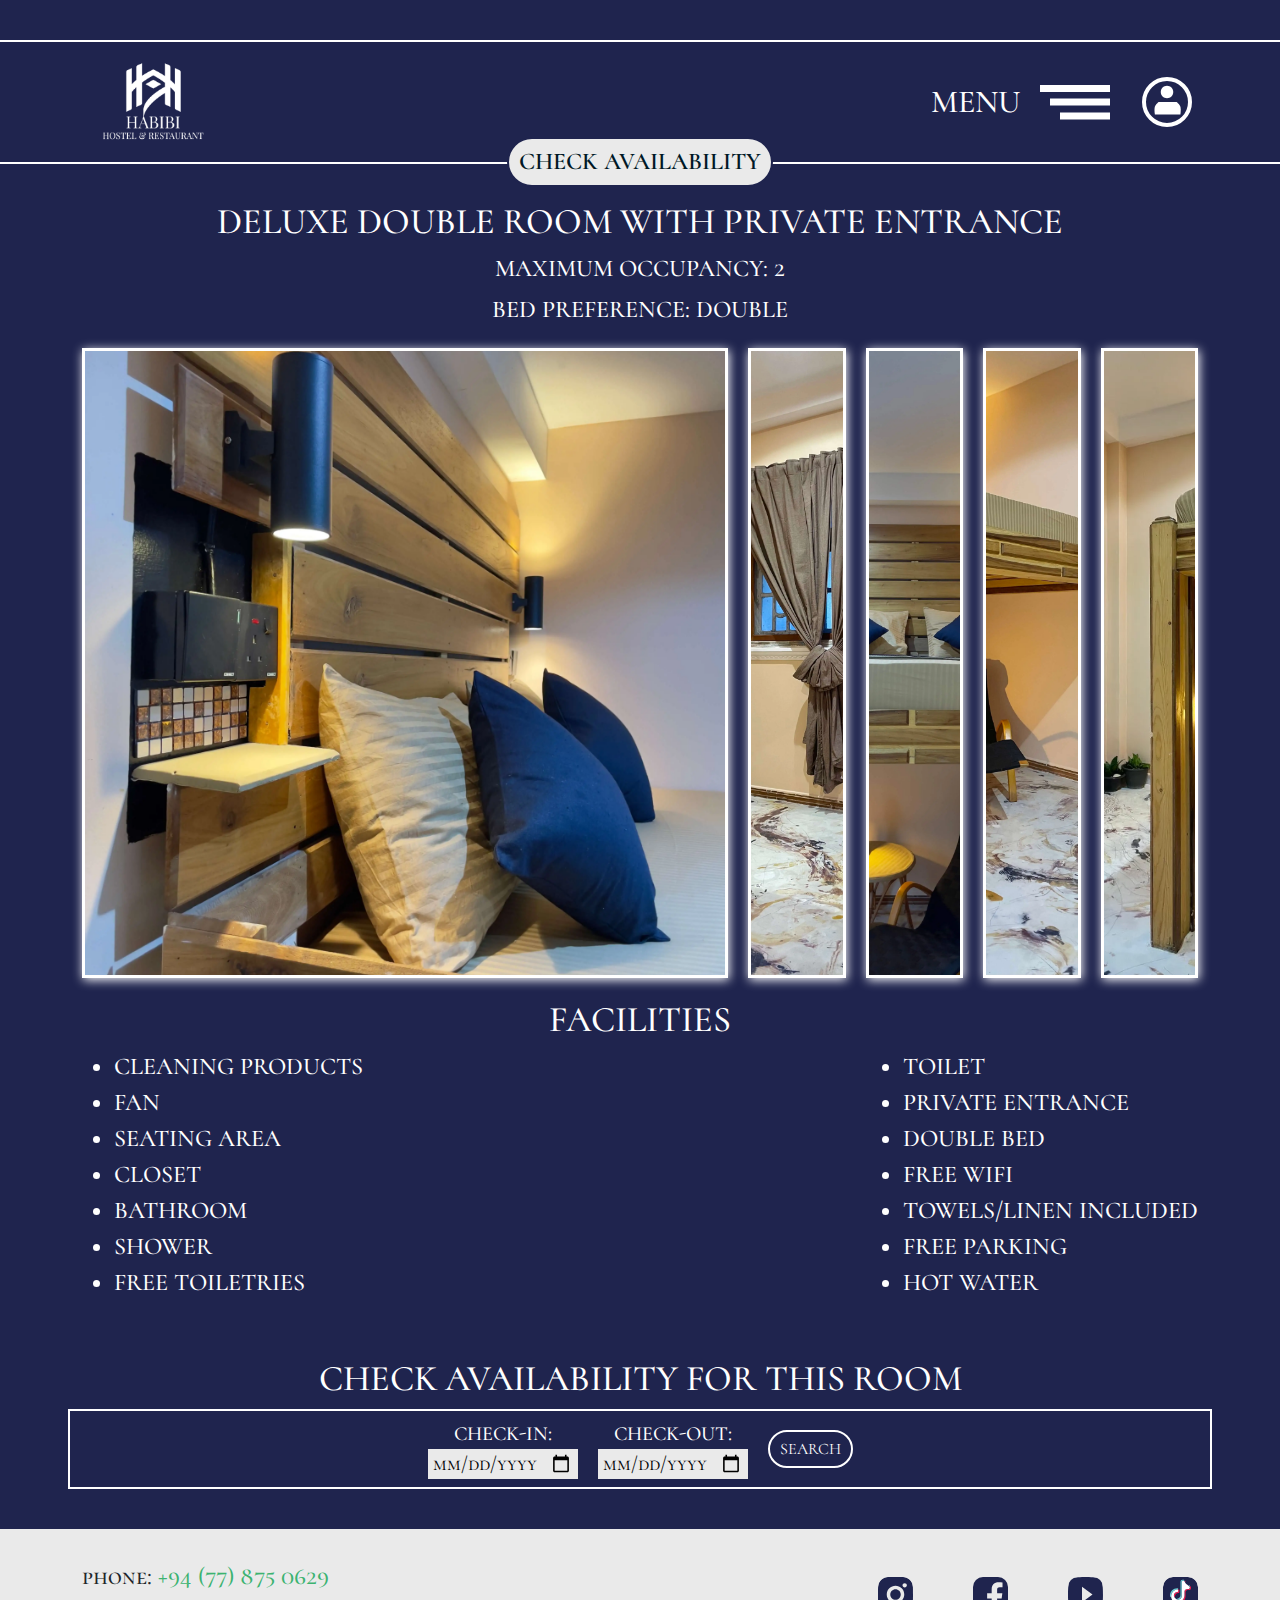
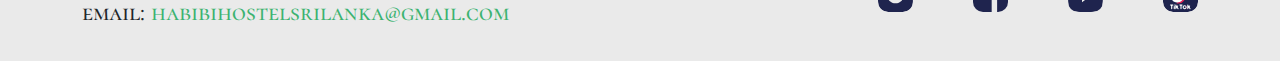
<file: room1.html>
<!DOCTYPE html>
<html lang="en">
  <head>
    <meta charset="utf-8" />
    <meta name="viewport" content="width=device-width" />
    <meta name="keywords" content="hostel, sri lanka, unawatuna, Habibi, Habibi hostel, galle"/>
    <meta name="description" content="This is the website for Habibi restaurant in Sri Lanka"/>
    <title>Habibi hostel</title>
    <link href="style.css" rel="stylesheet" type="text/css" />
    <link rel="preconnect" href="https://fonts.googleapis.com" />
    <link rel="preconnect" href="https://fonts.gstatic.com" crossorigin />
    <link href="https://fonts.googleapis.com/css2?family=Cormorant+SC:wght@500;600;700&family=Gulzar&family=Roboto&display=swap" rel="stylesheet">
    <link href="https://cdn.jsdelivr.net/npm/bootstrap@5.3.3/dist/css/bootstrap.min.css" rel="stylesheet" integrity="sha384-QWTKZyjpPEjISv5WaRU9OFeRpok6YctnYmDr5pNlyT2bRjXh0JMhjY6hW+ALEwIH" crossorigin="anonymous">
</head>

<body class="fade-in">
    <header class="header">
        <div class="container d-flex justify-content-between align-items-center">
            <a href="index.html" class="logo"><img src="img/logo.png" alt="logo"></a>
            <div class="d-none websites-links d-flex">
                <a href="https://anakoresh.github.io/Habibi-tours/" target="_blank">TOURS</a>
                <a href="https://anakoresh.github.io/habibi.restaurant.delivery/" target="_blank">RESTAURANT</a>
            </div>
            <div class="header-left d-flex align-items-center">
                <button class="burger-menu d-flex align-items-center" aria-label="Open menu">
                    <span>MENU</span>
                    <svg width="70" height="35" viewBox="0 0 70 35" fill="none" xmlns="http://www.w3.org/2000/svg">
                        <path d="M20 31H70" stroke="white" stroke-width="7"/>
                        <path d="M10 17H70" stroke="white" stroke-width="7"/>
                        <line y1="3.5" x2="70" y2="3.5" stroke="white" stroke-width="7"/>
                    </svg>
                </button>
                <button id="profile-icon" class="profile-icon" aria-label="Profile">
                    <svg width="50" height="50" viewBox="0 0 50 50" fill="none" xmlns="http://www.w3.org/2000/svg">
                        <path d="M31.25 15C31.25 18.4518 28.4518 21.25 25 21.25C21.5482 21.25 18.75 18.4518 18.75 15C18.75 11.5482 21.5482 8.75 25 8.75C28.4518 8.75 31.25 11.5482 31.25 15Z" fill="white"/>
                        <path d="M12.8565 29.8611C12.0543 32.5523 12.8565 37.5 12.8565 37.5H38.3935C38.3935 37.5 39.1957 32.5523 38.3935 29.8611C37.5619 27.0716 34.498 25 34.498 25H16.752C16.752 25 13.6881 27.0716 12.8565 29.8611Z" fill="white"/>
                        <circle cx="25" cy="25" r="23" stroke="white" stroke-width="4"/>
                    </svg>
                </button>
            </div>
            <button class="check-availability" aria-label="Check availability">
                CHECK AVAILABILITY
            </button>
            <button class="hide-slide-out-panel d-none">
                <img src="img/arrow.svg" alt="arrow">
            </button>
        </div>
        <nav id="menu" class="menu">
            <ul>
                <li><a href="index.html#home">HOME</a></li>
                <li><a href="index.html#rooms">OUR ROOMS</a></li>
                <li><a href="index.html#areas">HOSTEL AREAS</a></li>
                <li><a href="index.html#about-us">ABOUT US</a></li>
                <li><a href="index.html#our-service">OUR SERVICE</a></li>
                <li><a href="index.html#restaurant">RESTAURANT</a></li>
                <li><a href="index.html#tours">TOURS</a></li>
                <li><a href="index.html#around-hostel">AROUND HABIBI HOSTEL</a></li>
                <li><a href="index.html#contacts">CONTACTS</a></li>
            </ul>
        </nav>
    </header>
    <div class="container slide-out-panel d-flex justify-content-center">
        <form id="availability-form" class="availability-form d-flex flex-wrap justify-content-center align-items-center">
            <div class="form-field d-flex flex-column">
                <label for="check-in">CHECK-IN:</label>
                <input type="date" id="check-in" name="check-in">
            </div>
            <div class="form-field d-flex flex-column">
                <label for="check-out">CHECK-OUT:</label>
                <input type="date" id="check-out" name="check-out">
            </div>
            <div class="form-field d-flex flex-column">
                <label for="adults">ADULTS:</label>
                <select id="adults" name="adults">
                    <option value="1">1</option>
                    <option value="2">2</option>
                    <option value="3">3</option>
                    <option value="4">4</option>
                    <option value="5">5</option>
                    <option value="6">6</option>
                    <option value="7">7</option>
                    <option value="8">8</option>
                    <option value="9">9</option>
                    <option value="10">10</option>
                    <option value="11">11</option>
                    <option value="12">12</option>
                    <option value="13">13</option>
                    <option value="14">14</option>
                    <option value="15">15</option>
                    <option value="16">16</option>
                    <option value="17">17</option>
                    <option value="18">18</option>
                    <option value="19">19</option>
                    <option value="20">20</option>
                </select>
            </div>
            <button type="submit">SEARCH</button>
        </form>
    </div>
    <section class="room-section">
        <div class="container">
            <h2 class="room-page-title">DELUXE DOUBLE ROOM WITH PRIVATE ENTRANCE</h1>
            <div class="room-main-info">
                <p>MAXIMUM OCCUPANCY: 2</p>
                <p>BED PREFERENCE: DOUBLE</p>
            </div>
            <div class="room-gallery d-flex">
                <div class="gallery-item active" style="background-image: url('img/room1.webp');">
                </div>
                <div class="gallery-item" style="background-image: url('img/room1_1.webp');">
                </div>
                <div class="gallery-item" style="background-image: url('img/room1_3.webp');">
                </div>
                <div class="gallery-item" style="background-image: url('img/room1_2.webp');">
                </div>
                <div class="gallery-item" style="background-image: url('img/room1_4.webp');">
                </div>
            </div>
            <h2 class="room-page-title">FACILITIES</h2>
            <div class="facilities d-flex justify-content-between">
                <ul>
                    <li>CLEANING PRODUCTS</li>
                    <li>FAN</li>
                    <li>SEATING AREA</li>
                    <li>CLOSET</li>
                    <li>BATHROOM</li>
                    <li>SHOWER</li>
                    <li>FREE TOILETRIES</li>
                </ul>
                <ul>
                    <li>TOILET</li>
                    <li>PRIVATE ENTRANCE</li>
                    <li>DOUBLE BED</li>
                    <li>FREE WIFI</li>
                    <li>TOWELS/LINEN INCLUDED</li>
                    <li>FREE PARKING</li>
                    <li>HOT WATER</li>
                </ul>
            </div>
            <h2 class="room-page-title">CHECK AVAILABILITY FOR THIS ROOM</h2>
            <form id="room-availability-form" class="availability-form d-flex flex-wrap justify-content-center align-items-center" onsubmit="redirectToIBE(event)">
                <div class="form-field d-flex flex-column">
                    <label for="check-in">CHECK-IN:</label>
                    <input type="date" id="room-check-in" name="check-in">
                </div>
                <div class="form-field d-flex flex-column">
                    <label for="check-out">CHECK-OUT:</label>
                    <input type="date" id="room-check-out" name="check-out">
                </div>
                <button type="submit">SEARCH</button>
            </form>
        </div>
    </section>
    <footer class="footer">
        <div class="container d-flex justify-content-between align-items-center">
            <div class="footer-contacts">
                <p>phone: <a href="tel:+94778750629" style="color: #3CB371;">+94 (77) 875 0629</a></p>
                <p>email: <a href="habibihostelsrilanka@gmail.com" style="color: #3CB371;">habibihostelsrilanka@gmail.com</a></p>
            </div>
            <div class="social-media-links d-flex justify-content-between">
                <a href="https://www.instagram.com/habibihostellanka?igsh=bG9mbnp6Z3FyYWdi" target="_blank"><img src="img/instagram.svg" alt="instagram"/></a>
                <a href="https://www.facebook.com/share/9ZQujrAn1byjXo8f/?mibextid=kFxxJD" target="_blank"><img src="img/fb.svg" alt="facebook"/></a>
                <a href="https://youtube.com/@habibihostel?si=cECmIZ6kzfZex7TD" target="_blank"><img src="img/youtube.svg" alt="youtube"/></a>
                <a href="https://www.tiktok.com/@habibihostel4?_t=8qtTYFS86cc&_r=1" target="_blank"><img src="img/tiktok.svg" alt="tiktok"/></a>
            </div>
        </div>
    </footer>
    <script src="main.js"></script>
    <script src="room-page.js"></script>
    <script src="room1.js"></script>
</body>
</html>
</file>
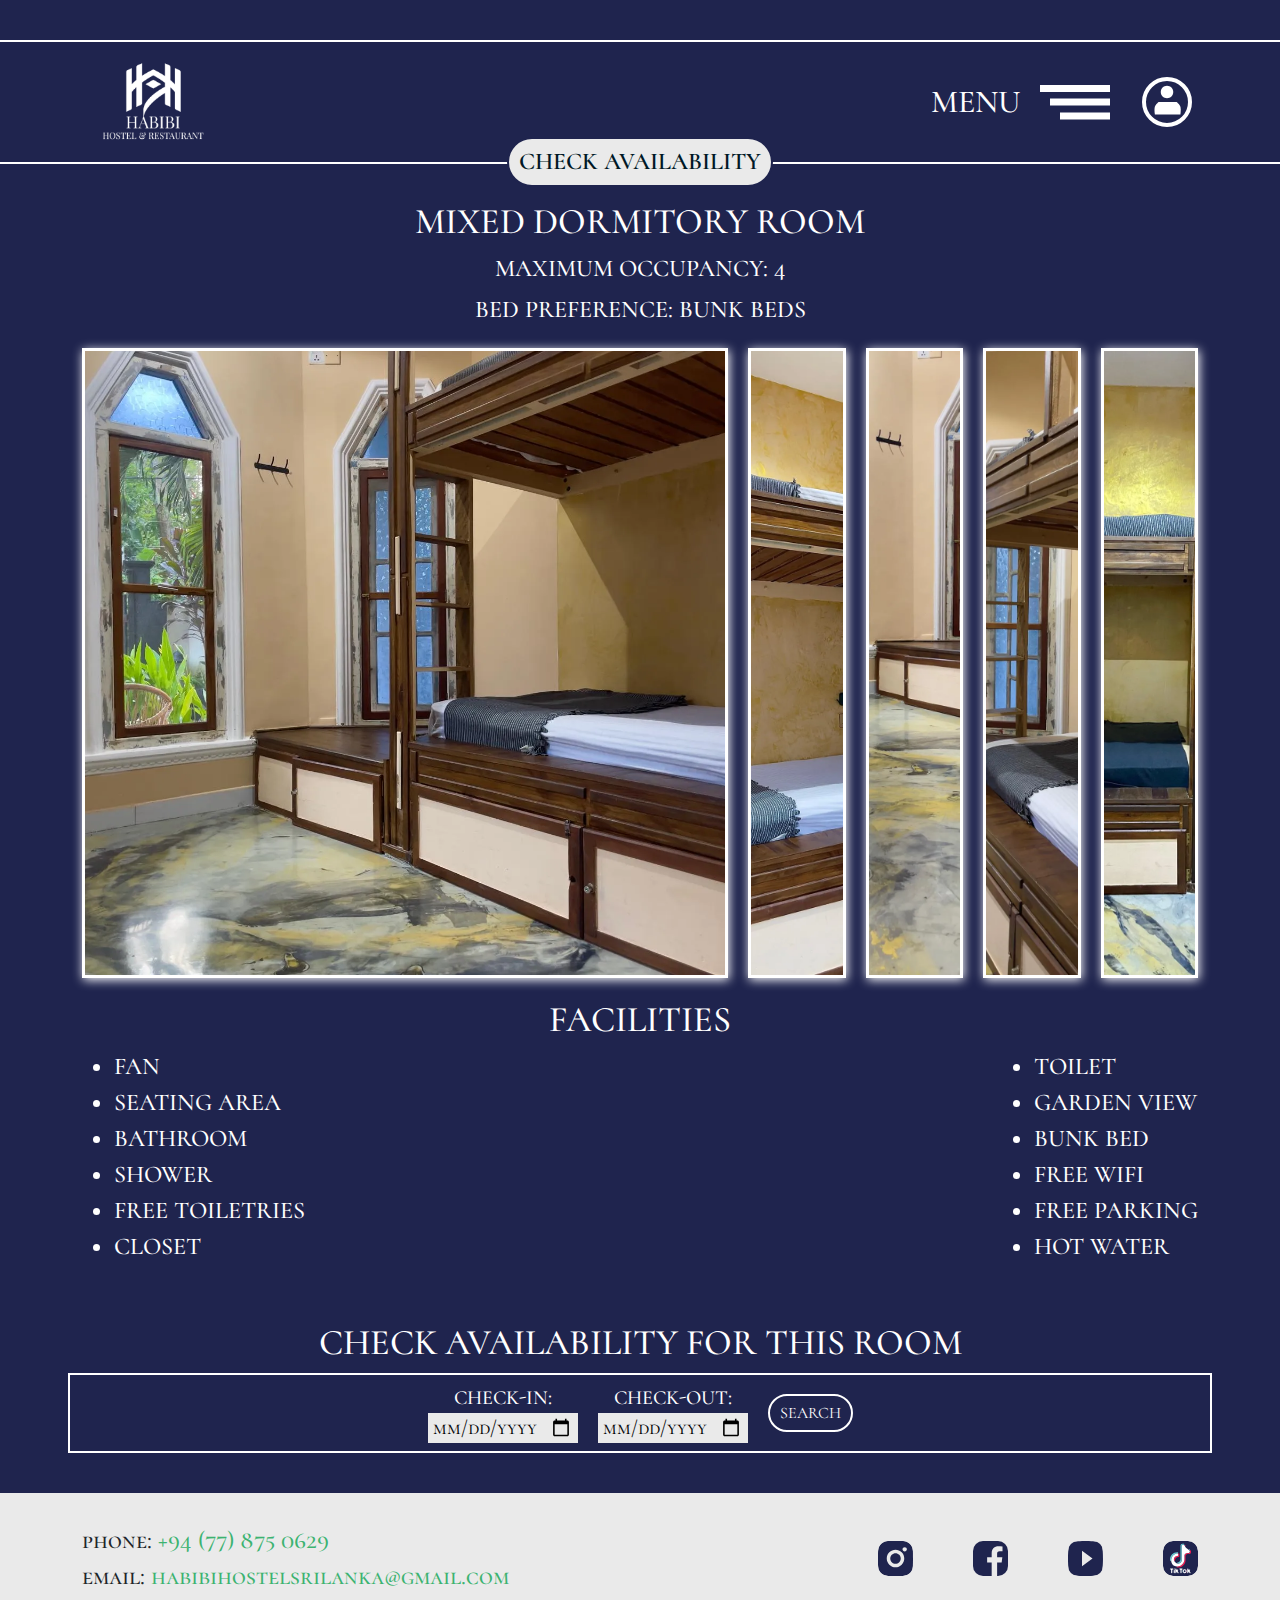
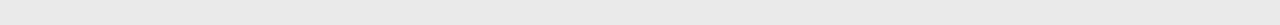
<file: room2.html>
<!DOCTYPE html>
<html lang="en">
  <head>
    <meta charset="utf-8" />
    <meta name="viewport" content="width=device-width" />
    <meta name="keywords" content="hostel, sri lanka, unawatuna, Habibi, Habibi hostel, galle"/>
    <meta name="description" content="This is the website for Habibi restaurant in Sri Lanka"/>
    <title>Habibi hostel</title>
    <link href="style.css" rel="stylesheet" type="text/css" />
    <link rel="preconnect" href="https://fonts.googleapis.com" />
    <link rel="preconnect" href="https://fonts.gstatic.com" crossorigin />
    <link href="https://fonts.googleapis.com/css2?family=Cormorant+SC:wght@500;600;700&family=Gulzar&family=Roboto&display=swap" rel="stylesheet">
    <link href="https://cdn.jsdelivr.net/npm/bootstrap@5.3.3/dist/css/bootstrap.min.css" rel="stylesheet" integrity="sha384-QWTKZyjpPEjISv5WaRU9OFeRpok6YctnYmDr5pNlyT2bRjXh0JMhjY6hW+ALEwIH" crossorigin="anonymous">
</head>

<body class="fade-in">
    <header class="header">
        <div class="container d-flex justify-content-between align-items-center">
            <a href="index.html" class="logo"><img src="img/logo.png" alt="logo"></a>
            <div class="d-none websites-links d-flex">
                <a href="https://anakoresh.github.io/Habibi-tours/" target="_blank">TOURS</a>
                <a href="https://anakoresh.github.io/habibi.restaurant.delivery/" target="_blank">RESTAURANT</a>
            </div>
            <div class="header-left d-flex align-items-center">
                <button class="burger-menu d-flex align-items-center" aria-label="Open menu">
                    <span>MENU</span>
                    <svg width="70" height="35" viewBox="0 0 70 35" fill="none" xmlns="http://www.w3.org/2000/svg">
                        <path d="M20 31H70" stroke="white" stroke-width="7"/>
                        <path d="M10 17H70" stroke="white" stroke-width="7"/>
                        <line y1="3.5" x2="70" y2="3.5" stroke="white" stroke-width="7"/>
                    </svg>
                </button>
                <button id="profile-icon" class="profile-icon" aria-label="Profile">
                    <svg width="50" height="50" viewBox="0 0 50 50" fill="none" xmlns="http://www.w3.org/2000/svg">
                        <path d="M31.25 15C31.25 18.4518 28.4518 21.25 25 21.25C21.5482 21.25 18.75 18.4518 18.75 15C18.75 11.5482 21.5482 8.75 25 8.75C28.4518 8.75 31.25 11.5482 31.25 15Z" fill="white"/>
                        <path d="M12.8565 29.8611C12.0543 32.5523 12.8565 37.5 12.8565 37.5H38.3935C38.3935 37.5 39.1957 32.5523 38.3935 29.8611C37.5619 27.0716 34.498 25 34.498 25H16.752C16.752 25 13.6881 27.0716 12.8565 29.8611Z" fill="white"/>
                        <circle cx="25" cy="25" r="23" stroke="white" stroke-width="4"/>
                    </svg>
                </button>
            </div>
            <button class="check-availability" aria-label="Check availability">
                CHECK AVAILABILITY
            </button>
            <button class="hide-slide-out-panel d-none">
                <img src="img/arrow.svg" alt="arrow">
            </button>
        </div>
        <nav id="menu" class="menu">
            <ul>
                <li><a href="index.html#home">HOME</a></li>
                <li><a href="index.html#rooms">OUR ROOMS</a></li>
                <li><a href="index.html#areas">HOSTEL AREAS</a></li>
                <li><a href="index.html#about-us">ABOUT US</a></li>
                <li><a href="index.html#our-service">OUR SERVICE</a></li>
                <li><a href="index.html#restaurant">RESTAURANT</a></li>
                <li><a href="index.html#tours">TOURS</a></li>
                <li><a href="index.html#around-hostel">AROUND HABIBI HOSTEL</a></li>
                <li><a href="index.html#contacts">CONTACTS</a></li>
            </ul>
        </nav>
    </header>
    <div class="container slide-out-panel d-flex justify-content-center">
        <form id="availability-form" class="availability-form d-flex flex-wrap justify-content-center align-items-center">
            <div class="form-field d-flex flex-column">
                <label for="check-in">CHECK-IN:</label>
                <input type="date" id="check-in" name="check-in">
            </div>
            <div class="form-field d-flex flex-column">
                <label for="check-out">CHECK-OUT:</label>
                <input type="date" id="check-out" name="check-out">
            </div>
            <div class="form-field d-flex flex-column">
                <label for="adults">ADULTS:</label>
                <select id="adults" name="adults">
                    <option value="1">1</option>
                    <option value="2">2</option>
                    <option value="3">3</option>
                    <option value="4">4</option>
                    <option value="5">5</option>
                    <option value="6">6</option>
                    <option value="7">7</option>
                    <option value="8">8</option>
                    <option value="9">9</option>
                    <option value="10">10</option>
                    <option value="11">11</option>
                    <option value="12">12</option>
                    <option value="13">13</option>
                    <option value="14">14</option>
                    <option value="15">15</option>
                    <option value="16">16</option>
                    <option value="17">17</option>
                    <option value="18">18</option>
                    <option value="19">19</option>
                    <option value="20">20</option>
                </select>
            </div>
            <button type="submit">SEARCH</button>
        </form>
    </div>
    <section class="room-section">
        <div class="container">
            <h2 class="room-page-title">MIXED DORMITORY ROOM</h2>
            <div class="room-main-info">
                <p>MAXIMUM OCCUPANCY: 4</p>
                <p>BED PREFERENCE: BUNK BEDS</p>
            </div>
            <div class="room-gallery d-flex">
                <div class="gallery-item active" style="background-image: url('img/room2.webp');">
                </div>
                <div class="gallery-item" style="background-image: url('img/room2_1.webp');">
                </div>
                <div class="gallery-item" style="background-image: url('img/room2_2.webp');">
                </div>
                <div class="gallery-item" style="background-image: url('img/room2_3.webp');">
                </div>
                <div class="gallery-item" style="background-image: url('img/room2_4.webp');">
                </div>
            </div>
            <h2 class="room-page-title">FACILITIES</h2>
            <div class="facilities d-flex justify-content-between">
                <ul>
                    <li>FAN</li>
                    <li>SEATING AREA</li>
                    <li>BATHROOM</li>
                    <li>SHOWER</li>
                    <li>FREE TOILETRIES</li>
                    <li>CLOSET</li>
                </ul>
                <ul>
                    <li>TOILET</li>
                    <li>GARDEN VIEW</li>
                    <li>BUNK BED</li>
                    <li>FREE WIFI</li>
                    <li>FREE PARKING</li>
                    <li>HOT WATER</li>
                </ul>
            </div>
            <h2 class="room-page-title">CHECK AVAILABILITY FOR THIS ROOM</h2>
            <form id="room-availability-form" class="availability-form d-flex flex-wrap justify-content-center align-items-center" onsubmit="redirectToIBE(event)">
                <div class="form-field d-flex flex-column">
                    <label for="check-in">CHECK-IN:</label>
                    <input type="date" id="room-check-in" name="check-in">
                </div>
                <div class="form-field d-flex flex-column">
                    <label for="check-out">CHECK-OUT:</label>
                    <input type="date" id="room-check-out" name="check-out">
                </div>
                <button type="submit">SEARCH</button>
            </form>
        </div>
    </section>
    <footer class="footer">
        <div class="container d-flex justify-content-between align-items-center">
            <div class="footer-contacts">
                <p>phone: <a href="tel:+94778750629" style="color: #3CB371;">+94 (77) 875 0629</a></p>
                <p>email: <a href="habibihostelsrilanka@gmail.com" style="color: #3CB371;">habibihostelsrilanka@gmail.com</a></p>
            </div>
            <div class="social-media-links d-flex justify-content-between">
                <a href="https://www.instagram.com/habibihostellanka?igsh=bG9mbnp6Z3FyYWdi" target="_blank"><img src="img/instagram.svg" alt="instagram"/></a>
                <a href="https://www.facebook.com/share/9ZQujrAn1byjXo8f/?mibextid=kFxxJD" target="_blank"><img src="img/fb.svg" alt="facebook"/></a>
                <a href="https://youtube.com/@habibihostel?si=cECmIZ6kzfZex7TD" target="_blank"><img src="img/youtube.svg" alt="youtube"/></a>
                <a href="https://www.tiktok.com/@habibihostel4?_t=8qtTYFS86cc&_r=1" target="_blank"><img src="img/tiktok.svg" alt="tiktok"/></a>
            </div>
        </div>
    </footer>
    <script src="main.js"></script>
    <script src="room-page.js"></script>
    <script src="room2.js"></script>
</body>
</html>
</file>
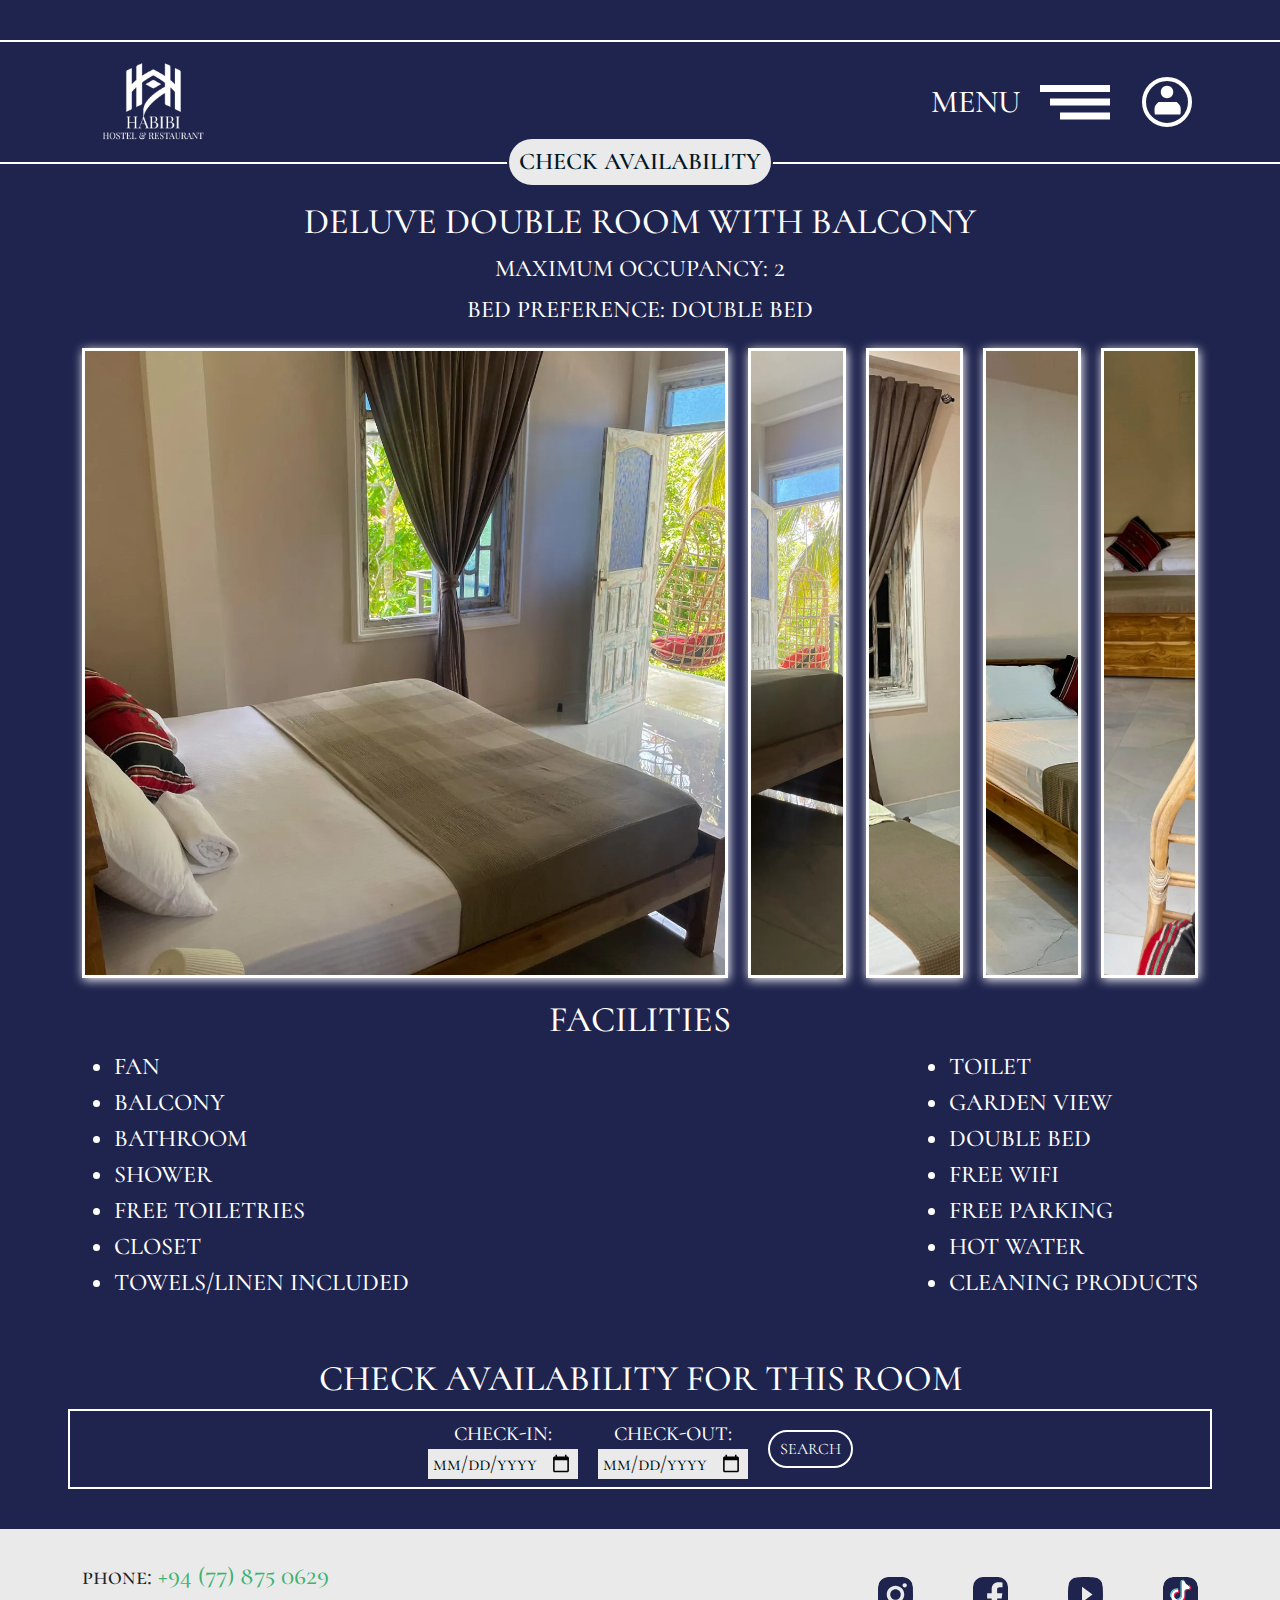
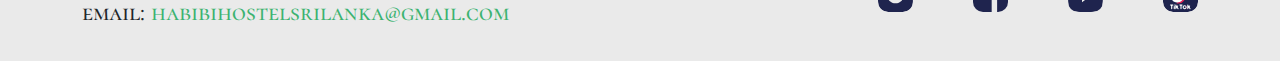
<file: room3.html>
<!DOCTYPE html>
<html lang="en">
  <head>
    <meta charset="utf-8" />
    <meta name="viewport" content="width=device-width" />
    <meta name="keywords" content="hostel, sri lanka, unawatuna, Habibi, Habibi hostel, galle"/>
    <meta name="description" content="This is the website for Habibi restaurant in Sri Lanka"/>
    <title>Habibi hostel</title>
    <link href="style.css" rel="stylesheet" type="text/css" />
    <link rel="preconnect" href="https://fonts.googleapis.com" />
    <link rel="preconnect" href="https://fonts.gstatic.com" crossorigin />
    <link href="https://fonts.googleapis.com/css2?family=Cormorant+SC:wght@500;600;700&family=Gulzar&family=Roboto&display=swap" rel="stylesheet">
    <link href="https://cdn.jsdelivr.net/npm/bootstrap@5.3.3/dist/css/bootstrap.min.css" rel="stylesheet" integrity="sha384-QWTKZyjpPEjISv5WaRU9OFeRpok6YctnYmDr5pNlyT2bRjXh0JMhjY6hW+ALEwIH" crossorigin="anonymous">
</head>

<body class="fade-in">
    <header class="header">
        <div class="container d-flex justify-content-between align-items-center">
            <a href="index.html" class="logo"><img src="img/logo.png" alt="logo"></a>
            <div class="d-none websites-links d-flex">
                <a href="https://anakoresh.github.io/Habibi-tours/" target="_blank">TOURS</a>
                <a href="https://anakoresh.github.io/habibi.restaurant.delivery/" target="_blank">RESTAURANT</a>
            </div>
            <div class="header-left d-flex align-items-center">
                <button class="burger-menu d-flex align-items-center" aria-label="Open menu">
                    <span>MENU</span>
                    <svg width="70" height="35" viewBox="0 0 70 35" fill="none" xmlns="http://www.w3.org/2000/svg">
                        <path d="M20 31H70" stroke="white" stroke-width="7"/>
                        <path d="M10 17H70" stroke="white" stroke-width="7"/>
                        <line y1="3.5" x2="70" y2="3.5" stroke="white" stroke-width="7"/>
                    </svg>
                </button>
                <button id="profile-icon" class="profile-icon" aria-label="Profile">
                    <svg width="50" height="50" viewBox="0 0 50 50" fill="none" xmlns="http://www.w3.org/2000/svg">
                        <path d="M31.25 15C31.25 18.4518 28.4518 21.25 25 21.25C21.5482 21.25 18.75 18.4518 18.75 15C18.75 11.5482 21.5482 8.75 25 8.75C28.4518 8.75 31.25 11.5482 31.25 15Z" fill="white"/>
                        <path d="M12.8565 29.8611C12.0543 32.5523 12.8565 37.5 12.8565 37.5H38.3935C38.3935 37.5 39.1957 32.5523 38.3935 29.8611C37.5619 27.0716 34.498 25 34.498 25H16.752C16.752 25 13.6881 27.0716 12.8565 29.8611Z" fill="white"/>
                        <circle cx="25" cy="25" r="23" stroke="white" stroke-width="4"/>
                    </svg>
                </button>
            </div>
            <button class="check-availability" aria-label="Check availability">
                CHECK AVAILABILITY
            </button>
            <button class="hide-slide-out-panel d-none">
                <img src="img/arrow.svg" alt="arrow">
            </button>
        </div>
        <nav id="menu" class="menu">
            <ul>
                <li><a href="index.html#home">HOME</a></li>
                <li><a href="index.html#rooms">OUR ROOMS</a></li>
                <li><a href="index.html#areas">HOSTEL AREAS</a></li>
                <li><a href="index.html#about-us">ABOUT US</a></li>
                <li><a href="index.html#our-service">OUR SERVICE</a></li>
                <li><a href="index.html#restaurant">RESTAURANT</a></li>
                <li><a href="index.html#tours">TOURS</a></li>
                <li><a href="index.html#around-hostel">AROUND HABIBI HOSTEL</a></li>
                <li><a href="index.html#contacts">CONTACTS</a></li>
            </ul>
        </nav>
    </header>
    <div class="container slide-out-panel d-flex justify-content-center">
        <form id="availability-form" class="availability-form d-flex flex-wrap justify-content-center align-items-center">
            <div class="form-field d-flex flex-column">
                <label for="check-in">CHECK-IN:</label>
                <input type="date" id="check-in" name="check-in">
            </div>
            <div class="form-field d-flex flex-column">
                <label for="check-out">CHECK-OUT:</label>
                <input type="date" id="check-out" name="check-out">
            </div>
            <div class="form-field d-flex flex-column">
                <label for="adults">ADULTS:</label>
                <select id="adults" name="adults">
                    <option value="1">1</option>
                    <option value="2">2</option>
                    <option value="3">3</option>
                    <option value="4">4</option>
                    <option value="5">5</option>
                    <option value="6">6</option>
                    <option value="7">7</option>
                    <option value="8">8</option>
                    <option value="9">9</option>
                    <option value="10">10</option>
                    <option value="11">11</option>
                    <option value="12">12</option>
                    <option value="13">13</option>
                    <option value="14">14</option>
                    <option value="15">15</option>
                    <option value="16">16</option>
                    <option value="17">17</option>
                    <option value="18">18</option>
                    <option value="19">19</option>
                    <option value="20">20</option>
                </select>
            </div>
            <button type="submit">SEARCH</button>
        </form>
    </div>
    <section class="room-section">
        <div class="container">
            <h2 class="room-page-title">DELUVE DOUBLE ROOM WITH BALCONY</h1>
            <div class="room-main-info">
                <p>MAXIMUM OCCUPANCY: 2</p>
                <p>BED PREFERENCE: DOUBLE BED</p>
            </div>
            <div class="room-gallery d-flex">
                <div class="gallery-item active" style="background-image: url('img/room3_1.webp');">
                </div>
                <div class="gallery-item" style="background-image: url('img/room3.webp');">
                </div>
                <div class="gallery-item" style="background-image: url('img/room3_2.webp');">
                </div>
                <div class="gallery-item" style="background-image: url('img/room3_3.webp');">
                </div>
                <div class="gallery-item" style="background-image: url('img/room3_4.webp');">
                </div>
            </div>
            <h2 class="room-page-title">FACILITIES</h2>
            <div class="facilities d-flex justify-content-between">
                <ul>
                    <li>FAN</li>
                    <li>BALCONY</li>
                    <li>BATHROOM</li>
                    <li>SHOWER</li>
                    <li>FREE TOILETRIES</li>
                    <li>CLOSET</li>
                    <li>TOWELS/LINEN INCLUDED</li>
                </ul>
                <ul>
                    <li>TOILET</li>
                    <li>GARDEN VIEW</li>
                    <li>DOUBLE BED</li>
                    <li>FREE WIFI</li>
                    <li>FREE PARKING</li>
                    <li>HOT WATER</li>
                    <li>CLEANING PRODUCTS</li>
                </ul>
            </div>
            <h2 class="room-page-title">CHECK AVAILABILITY FOR THIS ROOM</h2>
            <form id="room-availability-form" class="availability-form d-flex flex-wrap justify-content-center align-items-center" onsubmit="redirectToIBE(event)">
                <div class="form-field d-flex flex-column">
                    <label for="check-in">CHECK-IN:</label>
                    <input type="date" id="room-check-in" name="check-in">
                </div>
                <div class="form-field d-flex flex-column">
                    <label for="check-out">CHECK-OUT:</label>
                    <input type="date" id="room-check-out" name="check-out">
                </div>
                <button type="submit">SEARCH</button>
            </form>
        </div>
    </section>
    <footer class="footer">
        <div class="container d-flex justify-content-between align-items-center">
            <div class="footer-contacts">
                <p>phone: <a href="tel:+94778750629" style="color: #3CB371;">+94 (77) 875 0629</a></p>
                <p>email: <a href="habibihostelsrilanka@gmail.com" style="color: #3CB371;">habibihostelsrilanka@gmail.com</a></p>
            </div>
            <div class="social-media-links d-flex justify-content-between">
                <a href="https://www.instagram.com/habibihostellanka?igsh=bG9mbnp6Z3FyYWdi" target="_blank"><img src="img/instagram.svg" alt="instagram"/></a>
                <a href="https://www.facebook.com/share/9ZQujrAn1byjXo8f/?mibextid=kFxxJD" target="_blank"><img src="img/fb.svg" alt="facebook"/></a>
                <a href="https://youtube.com/@habibihostel?si=cECmIZ6kzfZex7TD" target="_blank"><img src="img/youtube.svg" alt="youtube"/></a>
                <a href="https://www.tiktok.com/@habibihostel4?_t=8qtTYFS86cc&_r=1" target="_blank"><img src="img/tiktok.svg" alt="tiktok"/></a>
            </div>
        </div>
    </footer>
    <script src="main.js"></script>
    <script src="room-page.js"></script>
    <script src="room3.js"></script>
</body>
</html>
</file>
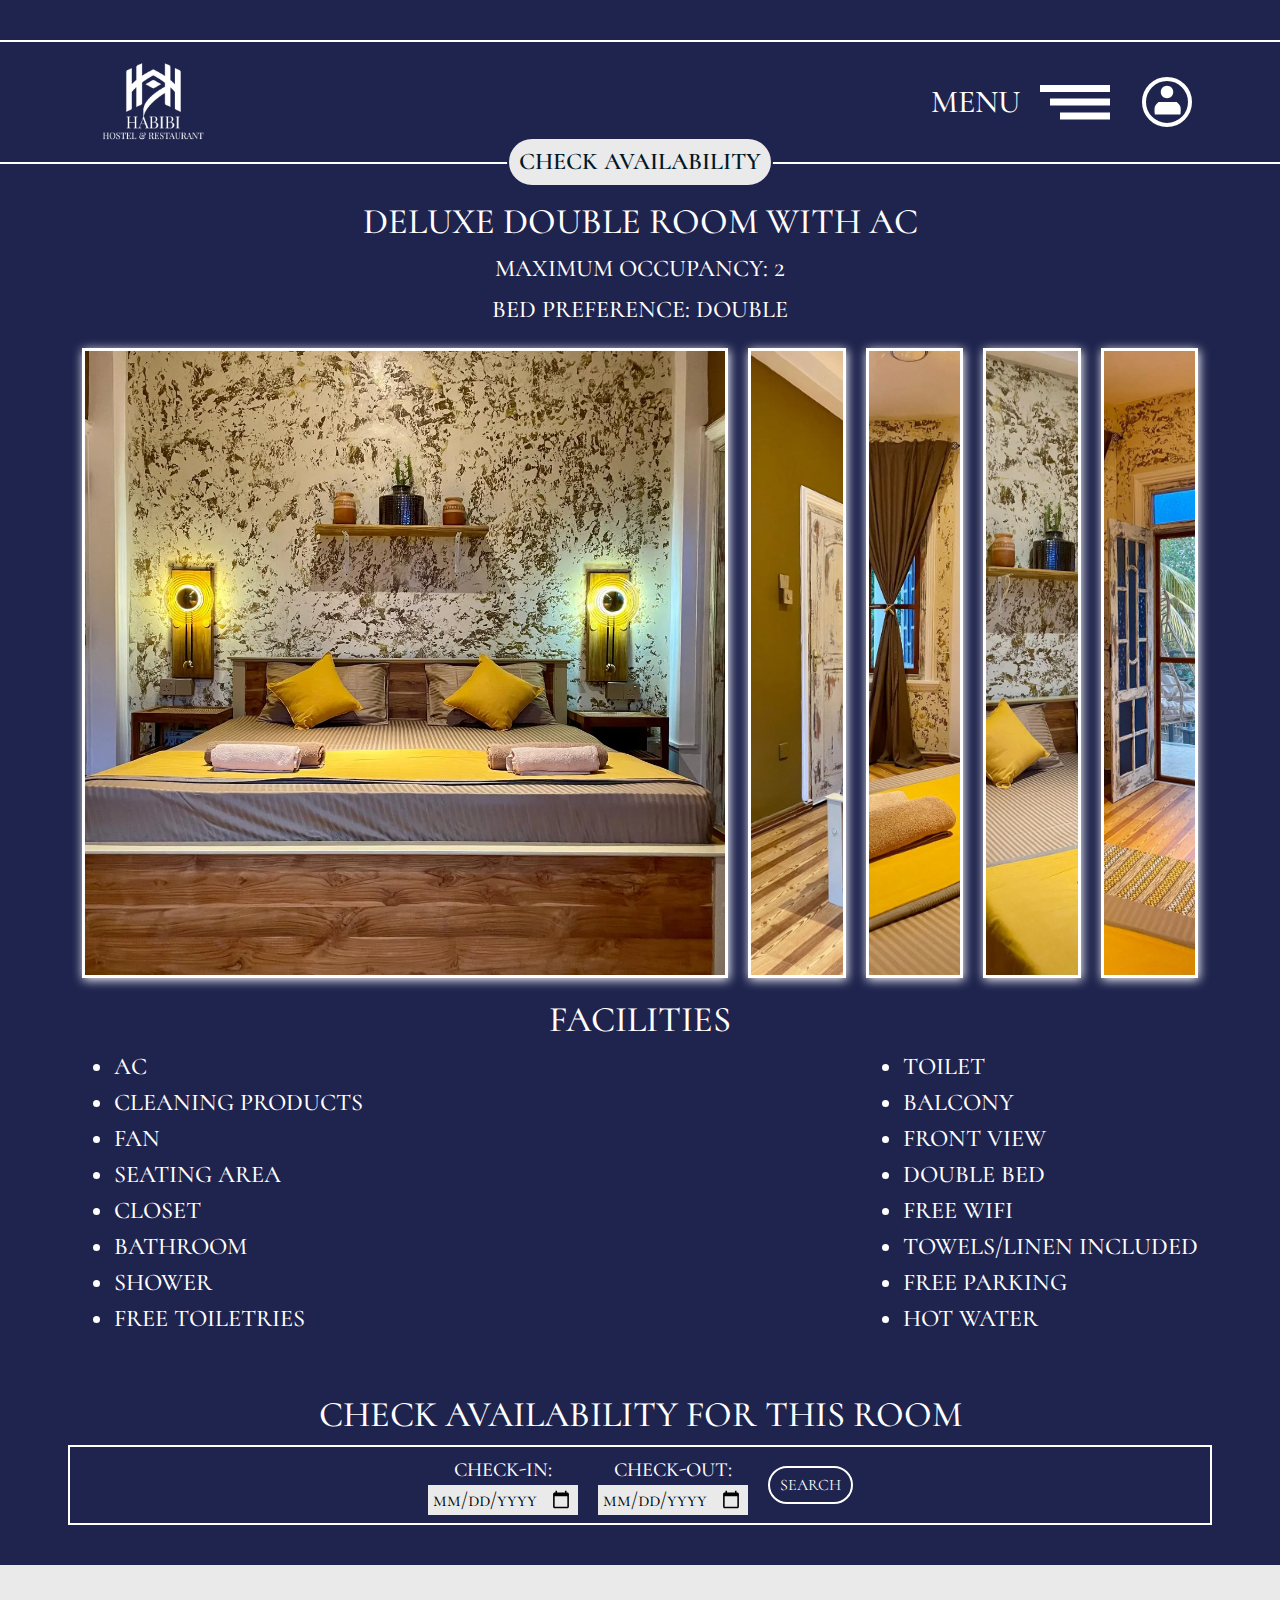
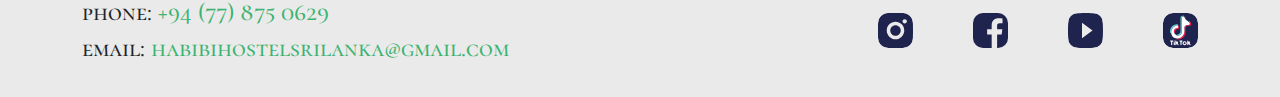
<file: room4.html>
<!DOCTYPE html>
<html lang="en">
  <head>
    <meta charset="utf-8" />
    <meta name="viewport" content="width=device-width" />
    <meta name="keywords" content="hostel, sri lanka, unawatuna, Habibi, Habibi hostel, galle"/>
    <meta name="description" content="This is the website for Habibi restaurant in Sri Lanka"/>
    <title>Habibi hostel</title>
    <link href="style.css" rel="stylesheet" type="text/css" />
    <link rel="preconnect" href="https://fonts.googleapis.com" />
    <link rel="preconnect" href="https://fonts.gstatic.com" crossorigin />
    <link href="https://fonts.googleapis.com/css2?family=Cormorant+SC:wght@500;600;700&family=Gulzar&family=Roboto&display=swap" rel="stylesheet">
    <link href="https://cdn.jsdelivr.net/npm/bootstrap@5.3.3/dist/css/bootstrap.min.css" rel="stylesheet" integrity="sha384-QWTKZyjpPEjISv5WaRU9OFeRpok6YctnYmDr5pNlyT2bRjXh0JMhjY6hW+ALEwIH" crossorigin="anonymous">
</head>

<body class="fade-in">
    <header class="header">
        <div class="container d-flex justify-content-between align-items-center">
            <a href="index.html" class="logo"><img src="img/logo.png" alt="logo"></a>
            <div class="d-none websites-links d-flex">
                <a href="https://anakoresh.github.io/Habibi-tours/" target="_blank">TOURS</a>
                <a href="https://anakoresh.github.io/habibi.restaurant.delivery/" target="_blank">RESTAURANT</a>
            </div>
            <div class="header-left d-flex align-items-center">
                <button class="burger-menu d-flex align-items-center" aria-label="Open menu">
                    <span>MENU</span>
                    <svg width="70" height="35" viewBox="0 0 70 35" fill="none" xmlns="http://www.w3.org/2000/svg">
                        <path d="M20 31H70" stroke="white" stroke-width="7"/>
                        <path d="M10 17H70" stroke="white" stroke-width="7"/>
                        <line y1="3.5" x2="70" y2="3.5" stroke="white" stroke-width="7"/>
                    </svg>
                </button>
                <button id="profile-icon" class="profile-icon" aria-label="Profile">
                    <svg width="50" height="50" viewBox="0 0 50 50" fill="none" xmlns="http://www.w3.org/2000/svg">
                        <path d="M31.25 15C31.25 18.4518 28.4518 21.25 25 21.25C21.5482 21.25 18.75 18.4518 18.75 15C18.75 11.5482 21.5482 8.75 25 8.75C28.4518 8.75 31.25 11.5482 31.25 15Z" fill="white"/>
                        <path d="M12.8565 29.8611C12.0543 32.5523 12.8565 37.5 12.8565 37.5H38.3935C38.3935 37.5 39.1957 32.5523 38.3935 29.8611C37.5619 27.0716 34.498 25 34.498 25H16.752C16.752 25 13.6881 27.0716 12.8565 29.8611Z" fill="white"/>
                        <circle cx="25" cy="25" r="23" stroke="white" stroke-width="4"/>
                    </svg>
                </button>
            </div>
            <button class="check-availability" aria-label="Check availability">
                CHECK AVAILABILITY
            </button>
            <button class="hide-slide-out-panel d-none">
                <img src="img/arrow.svg" alt="arrow">
            </button>
        </div>
        <nav id="menu" class="menu">
            <ul>
                <li><a href="index.html#home">HOME</a></li>
                <li><a href="index.html#rooms">OUR ROOMS</a></li>
                <li><a href="index.html#areas">HOSTEL AREAS</a></li>
                <li><a href="index.html#about-us">ABOUT US</a></li>
                <li><a href="index.html#our-service">OUR SERVICE</a></li>
                <li><a href="index.html#restaurant">RESTAURANT</a></li>
                <li><a href="index.html#tours">TOURS</a></li>
                <li><a href="index.html#around-hostel">AROUND HABIBI HOSTEL</a></li>
                <li><a href="index.html#contacts">CONTACTS</a></li>
            </ul>
        </nav>
    </header>
    <div class="container slide-out-panel d-flex justify-content-center">
        <form id="availability-form" class="availability-form d-flex flex-wrap justify-content-center align-items-center">
            <div class="form-field d-flex flex-column">
                <label for="check-in">CHECK-IN:</label>
                <input type="date" id="check-in" name="check-in">
            </div>
            <div class="form-field d-flex flex-column">
                <label for="check-out">CHECK-OUT:</label>
                <input type="date" id="check-out" name="check-out">
            </div>
            <div class="form-field d-flex flex-column">
                <label for="adults">ADULTS:</label>
                <select id="adults" name="adults">
                    <option value="1">1</option>
                    <option value="2">2</option>
                    <option value="3">3</option>
                    <option value="4">4</option>
                    <option value="5">5</option>
                    <option value="6">6</option>
                    <option value="7">7</option>
                    <option value="8">8</option>
                    <option value="9">9</option>
                    <option value="10">10</option>
                    <option value="11">11</option>
                    <option value="12">12</option>
                    <option value="13">13</option>
                    <option value="14">14</option>
                    <option value="15">15</option>
                    <option value="16">16</option>
                    <option value="17">17</option>
                    <option value="18">18</option>
                    <option value="19">19</option>
                    <option value="20">20</option>
                </select>
            </div>
            <button type="submit">SEARCH</button>
        </form>
    </div>
    <section class="room-section">
        <div class="container">
            <h2 class="room-page-title">DELUXE DOUBLE ROOM WITH AC</h1>
            <div class="room-main-info">
                <p>MAXIMUM OCCUPANCY: 2</p>
                <p>BED PREFERENCE: DOUBLE</p>
            </div>
            <div class="room-gallery d-flex">
                <div class="gallery-item active" style="background-image: url('img/room4.webp');">
                </div>
                <div class="gallery-item" style="background-image: url('img/room4_1.webp');">
                </div>
                <div class="gallery-item" style="background-image: url('img/room4_2.webp');">
                </div>
                <div class="gallery-item" style="background-image: url('img/room4_3.webp');">
                </div>
                <div class="gallery-item" style="background-image: url('img/room4_4.webp');">
                </div>
            </div>
            <h2 class="room-page-title">FACILITIES</h2>
            <div class="facilities d-flex justify-content-between">
                <ul>
                    <li>AC</li>
                    <li>CLEANING PRODUCTS</li>
                    <li>FAN</li>
                    <li>SEATING AREA</li>
                    <li>CLOSET</li>
                    <li>BATHROOM</li>
                    <li>SHOWER</li>
                    <li>FREE TOILETRIES</li>
                </ul>
                <ul>
                    <li>TOILET</li>
                    <li>BALCONY</li>
                    <li>FRONT VIEW</li>
                    <li>DOUBLE BED</li>
                    <li>FREE WIFI</li>
                    <li>TOWELS/LINEN INCLUDED</li>
                    <li>FREE PARKING</li>
                    <li>HOT WATER</li>
                </ul>
            </div>
            <h2 class="room-page-title">CHECK AVAILABILITY FOR THIS ROOM</h2>
            <form id="room-availability-form" class="availability-form d-flex flex-wrap justify-content-center align-items-center" onsubmit="redirectToIBE(event)">
                <div class="form-field d-flex flex-column">
                    <label for="check-in">CHECK-IN:</label>
                    <input type="date" id="room-check-in" name="check-in">
                </div>
                <div class="form-field d-flex flex-column">
                    <label for="check-out">CHECK-OUT:</label>
                    <input type="date" id="room-check-out" name="check-out">
                </div>
                <button type="submit">SEARCH</button>
            </form>
        </div>
    </section>
    <footer class="footer">
        <div class="container d-flex justify-content-between align-items-center">
            <div class="footer-contacts">
                <p>phone: <a href="tel:+94778750629" style="color: #3CB371;">+94 (77) 875 0629</a></p>
                <p>email: <a href="habibihostelsrilanka@gmail.com" style="color: #3CB371;">habibihostelsrilanka@gmail.com</a></p>
            </div>
            <div class="social-media-links d-flex justify-content-between">
                <a href="https://www.instagram.com/habibihostellanka?igsh=bG9mbnp6Z3FyYWdi" target="_blank"><img src="img/instagram.svg" alt="instagram"/></a>
                <a href="https://www.facebook.com/share/9ZQujrAn1byjXo8f/?mibextid=kFxxJD" target="_blank"><img src="img/fb.svg" alt="facebook"/></a>
                <a href="https://youtube.com/@habibihostel?si=cECmIZ6kzfZex7TD" target="_blank"><img src="img/youtube.svg" alt="youtube"/></a>
                <a href="https://www.tiktok.com/@habibihostel4?_t=8qtTYFS86cc&_r=1" target="_blank"><img src="img/tiktok.svg" alt="tiktok"/></a>
            </div>
        </div>
    </footer>
    <script src="main.js"></script>
    <script src="room-page.js"></script>
    <script src="room4.js"></script>
</body>
</html>
</file>
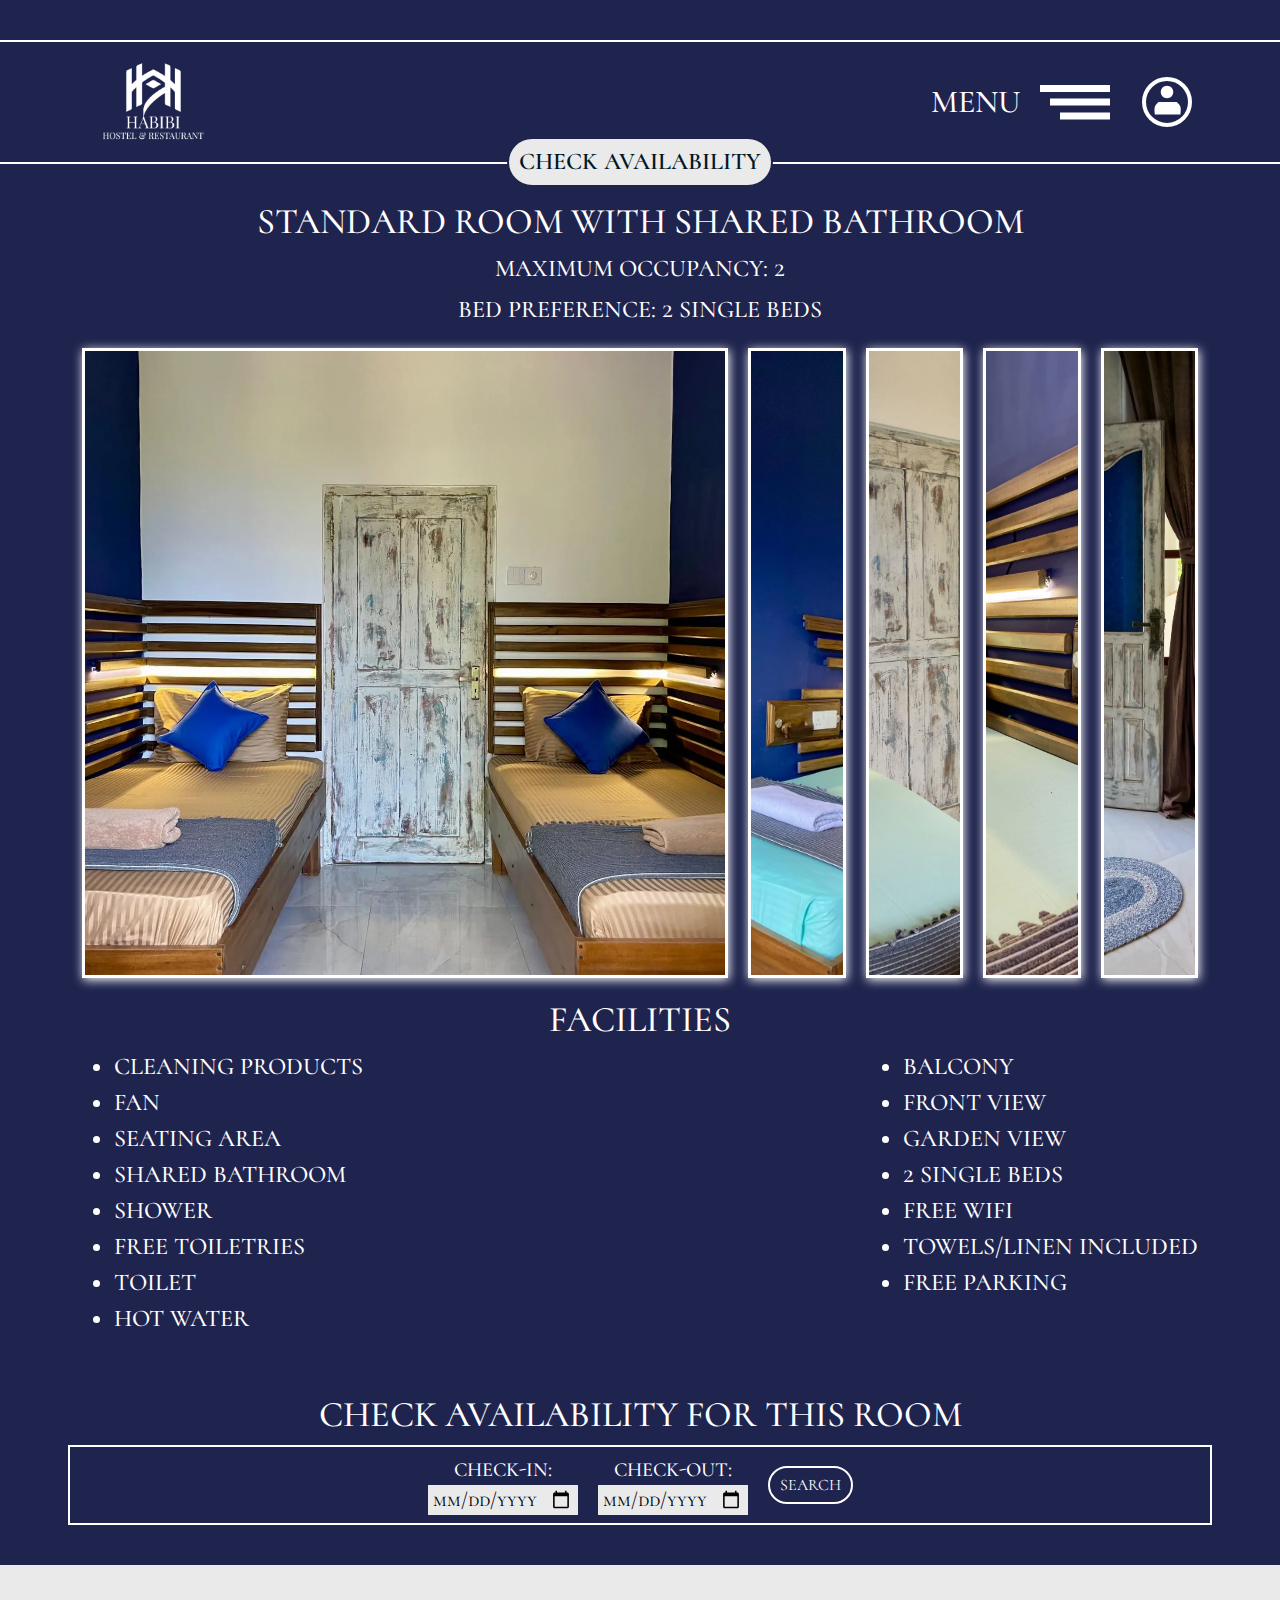
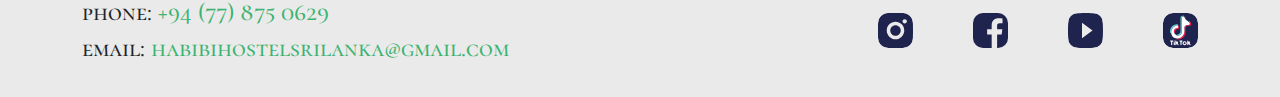
<file: room5.html>
<!DOCTYPE html>
<html lang="en">
  <head>
    <meta charset="utf-8" />
    <meta name="viewport" content="width=device-width" />
    <meta name="keywords" content="hostel, sri lanka, unawatuna, Habibi, Habibi hostel, galle"/>
    <meta name="description" content="This is the website for Habibi restaurant in Sri Lanka"/>
    <title>Habibi hostel</title>
    <link href="style.css" rel="stylesheet" type="text/css" />
    <link rel="preconnect" href="https://fonts.googleapis.com" />
    <link rel="preconnect" href="https://fonts.gstatic.com" crossorigin />
    <link href="https://fonts.googleapis.com/css2?family=Cormorant+SC:wght@500;600;700&family=Gulzar&family=Roboto&display=swap" rel="stylesheet">
    <link href="https://cdn.jsdelivr.net/npm/bootstrap@5.3.3/dist/css/bootstrap.min.css" rel="stylesheet" integrity="sha384-QWTKZyjpPEjISv5WaRU9OFeRpok6YctnYmDr5pNlyT2bRjXh0JMhjY6hW+ALEwIH" crossorigin="anonymous">
</head>

<body class="fade-in">
    <header class="header">
        <div class="container d-flex justify-content-between align-items-center">
            <a href="index.html" class="logo"><img src="img/logo.png" alt="logo"></a>
            <div class="d-none websites-links d-flex">
                <a href="https://anakoresh.github.io/Habibi-tours/" target="_blank">TOURS</a>
                <a href="https://anakoresh.github.io/habibi.restaurant.delivery/" target="_blank">RESTAURANT</a>
            </div>
            <div class="header-left d-flex align-items-center">
                <button class="burger-menu d-flex align-items-center" aria-label="Open menu">
                    <span>MENU</span>
                    <svg width="70" height="35" viewBox="0 0 70 35" fill="none" xmlns="http://www.w3.org/2000/svg">
                        <path d="M20 31H70" stroke="white" stroke-width="7"/>
                        <path d="M10 17H70" stroke="white" stroke-width="7"/>
                        <line y1="3.5" x2="70" y2="3.5" stroke="white" stroke-width="7"/>
                    </svg>
                </button>
                <button id="profile-icon" class="profile-icon" aria-label="Profile">
                    <svg width="50" height="50" viewBox="0 0 50 50" fill="none" xmlns="http://www.w3.org/2000/svg">
                        <path d="M31.25 15C31.25 18.4518 28.4518 21.25 25 21.25C21.5482 21.25 18.75 18.4518 18.75 15C18.75 11.5482 21.5482 8.75 25 8.75C28.4518 8.75 31.25 11.5482 31.25 15Z" fill="white"/>
                        <path d="M12.8565 29.8611C12.0543 32.5523 12.8565 37.5 12.8565 37.5H38.3935C38.3935 37.5 39.1957 32.5523 38.3935 29.8611C37.5619 27.0716 34.498 25 34.498 25H16.752C16.752 25 13.6881 27.0716 12.8565 29.8611Z" fill="white"/>
                        <circle cx="25" cy="25" r="23" stroke="white" stroke-width="4"/>
                    </svg>
                </button>
            </div>
            <button class="check-availability" aria-label="Check availability">
                CHECK AVAILABILITY
            </button>
            <button class="hide-slide-out-panel d-none">
                <img src="img/arrow.svg" alt="arrow">
            </button>
        </div>
        <nav id="menu" class="menu">
            <ul>
                <li><a href="index.html#home">HOME</a></li>
                <li><a href="index.html#rooms">OUR ROOMS</a></li>
                <li><a href="index.html#areas">HOSTEL AREAS</a></li>
                <li><a href="index.html#about-us">ABOUT US</a></li>
                <li><a href="index.html#our-service">OUR SERVICE</a></li>
                <li><a href="index.html#restaurant">RESTAURANT</a></li>
                <li><a href="index.html#tours">TOURS</a></li>
                <li><a href="index.html#around-hostel">AROUND HABIBI HOSTEL</a></li>
                <li><a href="index.html#contacts">CONTACTS</a></li>
            </ul>
        </nav>
    </header>
    <div class="container slide-out-panel d-flex justify-content-center">
        <form id="availability-form" class="availability-form d-flex flex-wrap justify-content-center align-items-center">
            <div class="form-field d-flex flex-column">
                <label for="check-in">CHECK-IN:</label>
                <input type="date" id="check-in" name="check-in">
            </div>
            <div class="form-field d-flex flex-column">
                <label for="check-out">CHECK-OUT:</label>
                <input type="date" id="check-out" name="check-out">
            </div>
            <div class="form-field d-flex flex-column">
                <label for="adults">ADULTS:</label>
                <select id="adults" name="adults">
                    <option value="1">1</option>
                    <option value="2">2</option>
                    <option value="3">3</option>
                    <option value="4">4</option>
                    <option value="5">5</option>
                    <option value="6">6</option>
                    <option value="7">7</option>
                    <option value="8">8</option>
                    <option value="9">9</option>
                    <option value="10">10</option>
                    <option value="11">11</option>
                    <option value="12">12</option>
                    <option value="13">13</option>
                    <option value="14">14</option>
                    <option value="15">15</option>
                    <option value="16">16</option>
                    <option value="17">17</option>
                    <option value="18">18</option>
                    <option value="19">19</option>
                    <option value="20">20</option>
                </select>
            </div>
            <button type="submit">SEARCH</button>
        </form>
    </div>
    <section class="room-section">
        <div class="container">
            <h2 class="room-page-title">STANDARD ROOM WITH SHARED BATHROOM</h1>
            <div class="room-main-info">
                <p>MAXIMUM OCCUPANCY: 2</p>
                <p>BED PREFERENCE: 2 SINGLE BEDS</p>
            </div>
            <div class="room-gallery d-flex">
                <div class="gallery-item active" style="background-image: url('img/room5.webp');">
                </div>
                <div class="gallery-item" style="background-image: url('img/room5_1.webp');">
                </div>
                <div class="gallery-item" style="background-image: url('img/room5_2.webp');">
                </div>
                <div class="gallery-item" style="background-image: url('img/room5_3.webp');">
                </div>
                <div class="gallery-item" style="background-image: url('img/room5_4.webp');">
                </div>
            </div>
            <h2 class="room-page-title">FACILITIES</h2>
            <div class="facilities d-flex justify-content-between">
                <ul>
                    <li>CLEANING PRODUCTS</li>
                    <li>FAN</li>
                    <li>SEATING AREA</li>
                    <li>SHARED BATHROOM</li>
                    <li>SHOWER</li>
                    <li>FREE TOILETRIES</li>
                    <li>TOILET</li>
                    <li>HOT WATER</li>
                </ul>
                <ul>
                    <li>BALCONY</li>
                    <li>FRONT VIEW</li>
                    <li>GARDEN VIEW</li>
                    <li>2 SINGLE BEDS</li>
                    <li>FREE WIFI</li>
                    <li>TOWELS/LINEN INCLUDED</li>
                    <li>FREE PARKING</li>
                </ul>
            </div>
            <h2 class="room-page-title">CHECK AVAILABILITY FOR THIS ROOM</h2>
            <form id="room-availability-form" class="availability-form d-flex flex-wrap justify-content-center align-items-center" onsubmit="redirectToIBE(event)">
                <div class="form-field d-flex flex-column">
                    <label for="check-in">CHECK-IN:</label>
                    <input type="date" id="room-check-in" name="check-in">
                </div>
                <div class="form-field d-flex flex-column">
                    <label for="check-out">CHECK-OUT:</label>
                    <input type="date" id="room-check-out" name="check-out">
                </div>
                <button type="submit">SEARCH</button>
            </form>
        </div>
    </section>
    <footer class="footer">
        <div class="container d-flex justify-content-between align-items-center">
            <div class="footer-contacts">
                <p>phone: <a href="tel:+94778750629" style="color: #3CB371;">+94 (77) 875 0629</a></p>
                <p>email: <a href="habibihostelsrilanka@gmail.com" style="color: #3CB371;">habibihostelsrilanka@gmail.com</a></p>
            </div>
            <div class="social-media-links d-flex justify-content-between">
                <a href="https://www.instagram.com/habibihostellanka?igsh=bG9mbnp6Z3FyYWdi" target="_blank"><img src="img/instagram.svg" alt="instagram"/></a>
                <a href="https://www.facebook.com/share/9ZQujrAn1byjXo8f/?mibextid=kFxxJD" target="_blank"><img src="img/fb.svg" alt="facebook"/></a>
                <a href="https://youtube.com/@habibihostel?si=cECmIZ6kzfZex7TD" target="_blank"><img src="img/youtube.svg" alt="youtube"/></a>
                <a href="https://www.tiktok.com/@habibihostel4?_t=8qtTYFS86cc&_r=1" target="_blank"><img src="img/tiktok.svg" alt="tiktok"/></a>
            </div>
        </div>
    </footer>
    <script src="main.js"></script>
    <script src="room-page.js"></script>
    <script src="room5.js"></script>
</body>
</html>
</file>
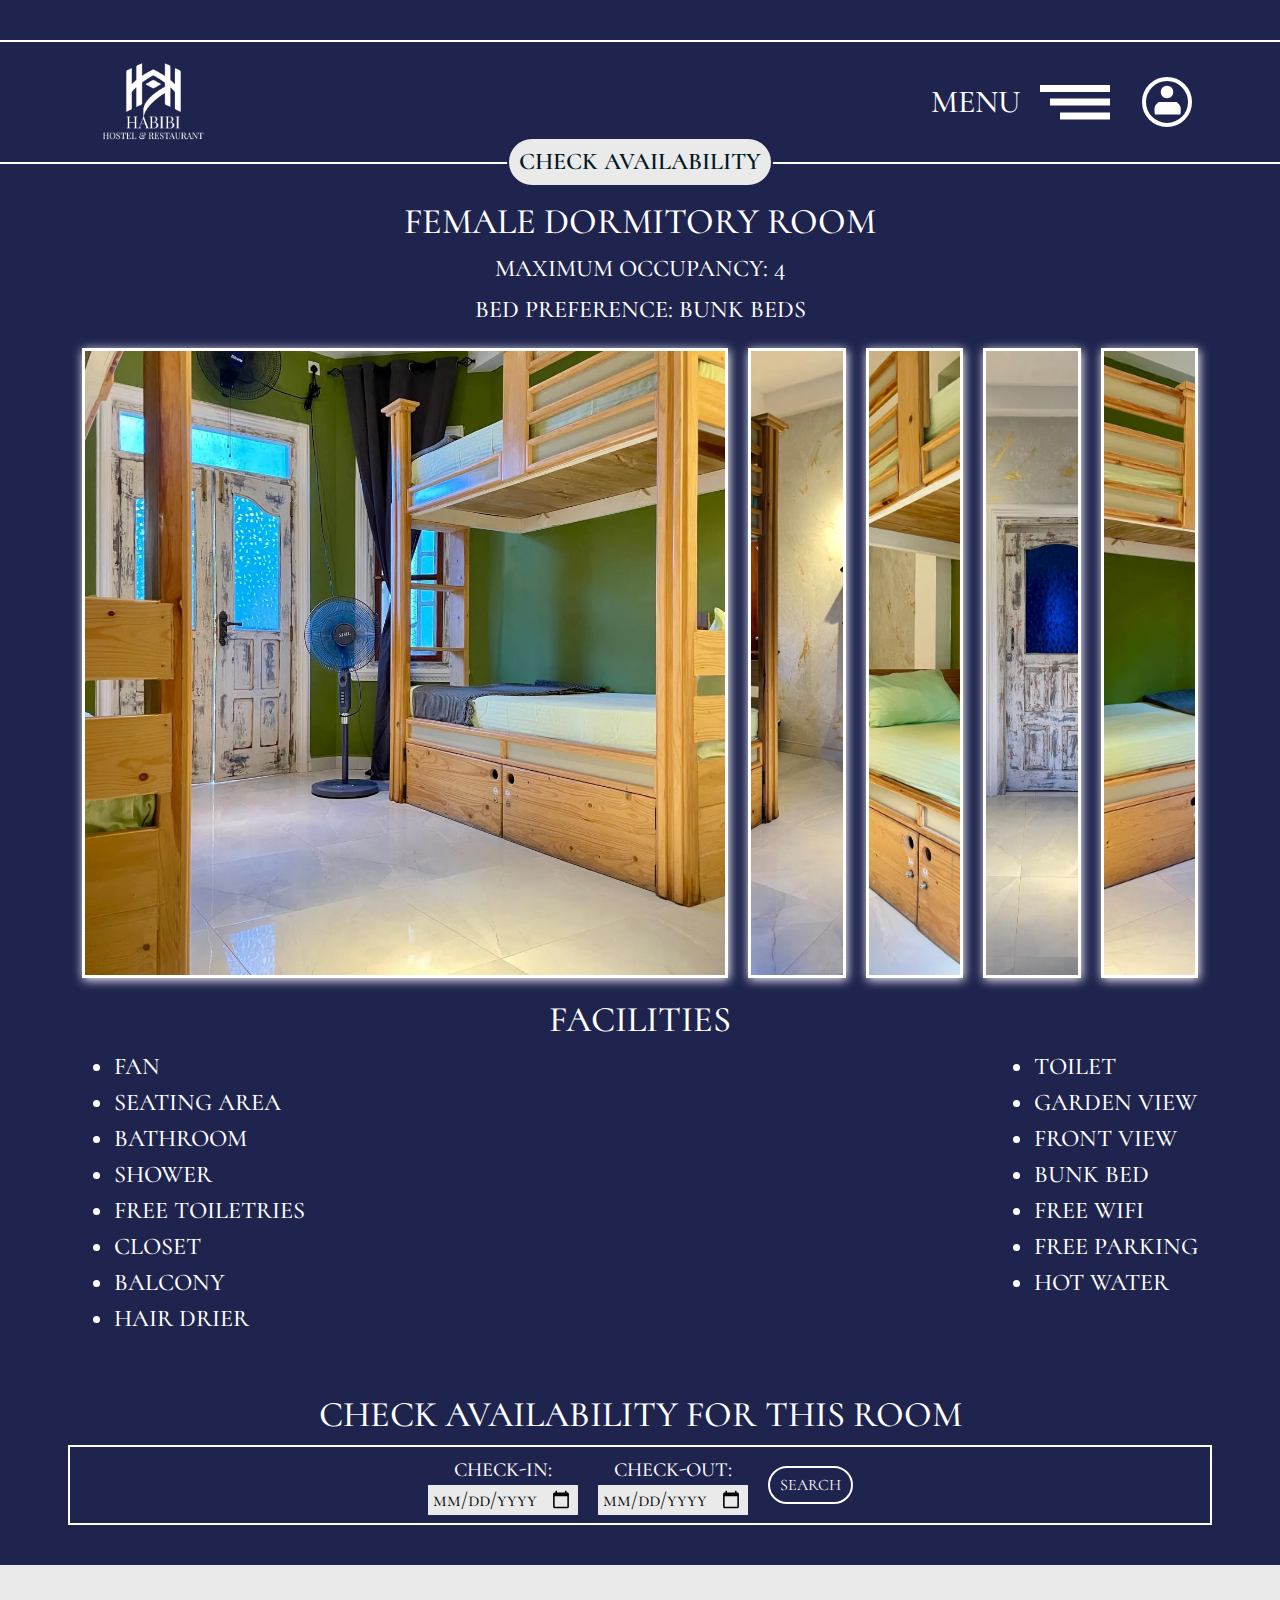
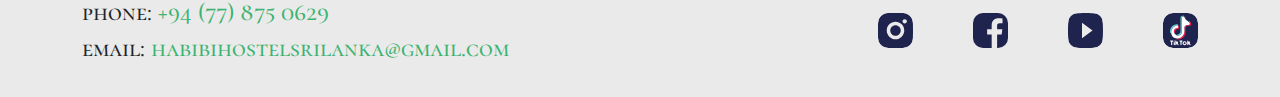
<file: room6.html>
<!DOCTYPE html>
<html lang="en">
  <head>
    <meta charset="utf-8" />
    <meta name="viewport" content="width=device-width" />
    <meta name="keywords" content="hostel, sri lanka, unawatuna, Habibi, Habibi hostel, galle"/>
    <meta name="description" content="This is the website for Habibi restaurant in Sri Lanka"/>
    <title>Habibi hostel</title>
    <link href="style.css" rel="stylesheet" type="text/css" />
    <link rel="preconnect" href="https://fonts.googleapis.com" />
    <link rel="preconnect" href="https://fonts.gstatic.com" crossorigin />
    <link href="https://fonts.googleapis.com/css2?family=Cormorant+SC:wght@500;600;700&family=Gulzar&family=Roboto&display=swap" rel="stylesheet">
    <link href="https://cdn.jsdelivr.net/npm/bootstrap@5.3.3/dist/css/bootstrap.min.css" rel="stylesheet" integrity="sha384-QWTKZyjpPEjISv5WaRU9OFeRpok6YctnYmDr5pNlyT2bRjXh0JMhjY6hW+ALEwIH" crossorigin="anonymous">
</head>

<body class="fade-in">
    <header class="header">
        <div class="container d-flex justify-content-between align-items-center">
            <a href="index.html" class="logo"><img src="img/logo.png" alt="logo"></a>
            <div class="d-none websites-links d-flex">
                <a href="https://anakoresh.github.io/Habibi-tours/" target="_blank">TOURS</a>
                <a href="https://anakoresh.github.io/habibi.restaurant.delivery/" target="_blank">RESTAURANT</a>
            </div>
            <div class="header-left d-flex align-items-center">
                <button class="burger-menu d-flex align-items-center" aria-label="Open menu">
                    <span>MENU</span>
                    <svg width="70" height="35" viewBox="0 0 70 35" fill="none" xmlns="http://www.w3.org/2000/svg">
                        <path d="M20 31H70" stroke="white" stroke-width="7"/>
                        <path d="M10 17H70" stroke="white" stroke-width="7"/>
                        <line y1="3.5" x2="70" y2="3.5" stroke="white" stroke-width="7"/>
                    </svg>
                </button>
                <button id="profile-icon" class="profile-icon" aria-label="Profile">
                    <svg width="50" height="50" viewBox="0 0 50 50" fill="none" xmlns="http://www.w3.org/2000/svg">
                        <path d="M31.25 15C31.25 18.4518 28.4518 21.25 25 21.25C21.5482 21.25 18.75 18.4518 18.75 15C18.75 11.5482 21.5482 8.75 25 8.75C28.4518 8.75 31.25 11.5482 31.25 15Z" fill="white"/>
                        <path d="M12.8565 29.8611C12.0543 32.5523 12.8565 37.5 12.8565 37.5H38.3935C38.3935 37.5 39.1957 32.5523 38.3935 29.8611C37.5619 27.0716 34.498 25 34.498 25H16.752C16.752 25 13.6881 27.0716 12.8565 29.8611Z" fill="white"/>
                        <circle cx="25" cy="25" r="23" stroke="white" stroke-width="4"/>
                    </svg>
                </button>
            </div>
            <button class="check-availability" aria-label="Check availability">
                CHECK AVAILABILITY
            </button>
            <button class="hide-slide-out-panel d-none">
                <img src="img/arrow.svg" alt="arrow">
            </button>
        </div>
        <nav id="menu" class="menu">
            <ul>
                <li><a href="index.html#home">HOME</a></li>
                <li><a href="index.html#rooms">OUR ROOMS</a></li>
                <li><a href="index.html#areas">HOSTEL AREAS</a></li>
                <li><a href="index.html#about-us">ABOUT US</a></li>
                <li><a href="index.html#our-service">OUR SERVICE</a></li>
                <li><a href="index.html#restaurant">RESTAURANT</a></li>
                <li><a href="index.html#tours">TOURS</a></li>
                <li><a href="index.html#around-hostel">AROUND HABIBI HOSTEL</a></li>
                <li><a href="index.html#contacts">CONTACTS</a></li>
            </ul>
        </nav>
    </header>
    <div class="container slide-out-panel d-flex justify-content-center">
        <form id="availability-form" class="availability-form d-flex flex-wrap justify-content-center align-items-center">
            <div class="form-field d-flex flex-column">
                <label for="check-in">CHECK-IN:</label>
                <input type="date" id="check-in" name="check-in">
            </div>
            <div class="form-field d-flex flex-column">
                <label for="check-out">CHECK-OUT:</label>
                <input type="date" id="check-out" name="check-out">
            </div>
            <div class="form-field d-flex flex-column">
                <label for="adults">ADULTS:</label>
                <select id="adults" name="adults">
                    <option value="1">1</option>
                    <option value="2">2</option>
                    <option value="3">3</option>
                    <option value="4">4</option>
                    <option value="5">5</option>
                    <option value="6">6</option>
                    <option value="7">7</option>
                    <option value="8">8</option>
                    <option value="9">9</option>
                    <option value="10">10</option>
                    <option value="11">11</option>
                    <option value="12">12</option>
                    <option value="13">13</option>
                    <option value="14">14</option>
                    <option value="15">15</option>
                    <option value="16">16</option>
                    <option value="17">17</option>
                    <option value="18">18</option>
                    <option value="19">19</option>
                    <option value="20">20</option>
                </select>
            </div>
            <button type="submit">SEARCH</button>
        </form>
    </div>
    <section class="room-section">
        <div class="container">
            <h2 class="room-page-title">FEMALE DORMITORY ROOM</h1>
            <div class="room-main-info">
                <p>MAXIMUM OCCUPANCY: 4</p>
                <p>BED PREFERENCE: BUNK BEDS</p>
            </div>
            <div class="room-gallery d-flex">
                <div class="gallery-item active" style="background-image: url('img/room6.webp');">
                </div>
                <div class="gallery-item" style="background-image: url('img/room6_1.webp');">
                </div>
                <div class="gallery-item" style="background-image: url('img/room6_2.webp');">
                </div>
                <div class="gallery-item" style="background-image: url('img/room6_3.webp');">
                </div>
                <div class="gallery-item" style="background-image: url('img/room6_4.webp');">
                </div>
            </div>
            <h2 class="room-page-title">FACILITIES</h2>
            <div class="facilities d-flex justify-content-between">
                <ul>
                    <li>FAN</li>
                    <li>SEATING AREA</li>
                    <li>BATHROOM</li>
                    <li>SHOWER</li>
                    <li>FREE TOILETRIES</li>
                    <li>CLOSET</li>
                    <li>BALCONY</li>
                    <li>HAIR DRIER</li>
                </ul>
                <ul>
                    <li>TOILET</li>
                    <li>GARDEN VIEW</li>
                    <li>FRONT VIEW</li>
                    <li>BUNK BED</li>
                    <li>FREE WIFI</li>
                    <li>FREE PARKING</li>
                    <li>HOT WATER</li>
                </ul>
            </div>
            <h2 class="room-page-title">CHECK AVAILABILITY FOR THIS ROOM</h2>
            <form id="room-availability-form" class="availability-form d-flex flex-wrap justify-content-center align-items-center" onsubmit="redirectToIBE(event)">
                <div class="form-field d-flex flex-column">
                    <label for="check-in">CHECK-IN:</label>
                    <input type="date" id="room-check-in" name="check-in">
                </div>
                <div class="form-field d-flex flex-column">
                    <label for="check-out">CHECK-OUT:</label>
                    <input type="date" id="room-check-out" name="check-out">
                </div>
                <button type="submit">SEARCH</button>
            </form>
        </div>
    </section>
    <footer class="footer">
        <div class="container d-flex justify-content-between align-items-center">
            <div class="footer-contacts">
                <p>phone: <a href="tel:+94778750629" style="color: #3CB371;">+94 (77) 875 0629</a></p>
                <p>email: <a href="habibihostelsrilanka@gmail.com" style="color: #3CB371;">habibihostelsrilanka@gmail.com</a></p>
            </div>
            <div class="social-media-links d-flex justify-content-between">
                <a href="https://www.instagram.com/habibihostellanka?igsh=bG9mbnp6Z3FyYWdi" target="_blank"><img src="img/instagram.svg" alt="instagram"/></a>
                <a href="https://www.facebook.com/share/9ZQujrAn1byjXo8f/?mibextid=kFxxJD" target="_blank"><img src="img/fb.svg" alt="facebook"/></a>
                <a href="https://youtube.com/@habibihostel?si=cECmIZ6kzfZex7TD" target="_blank"><img src="img/youtube.svg" alt="youtube"/></a>
                <a href="https://www.tiktok.com/@habibihostel4?_t=8qtTYFS86cc&_r=1" target="_blank"><img src="img/tiktok.svg" alt="tiktok"/></a>
            </div>
        </div>
    </footer>
    <script src="main.js"></script>
    <script src="room-page.js"></script>
    <script src="room6.js"></script>
</body>
</html>
</file>
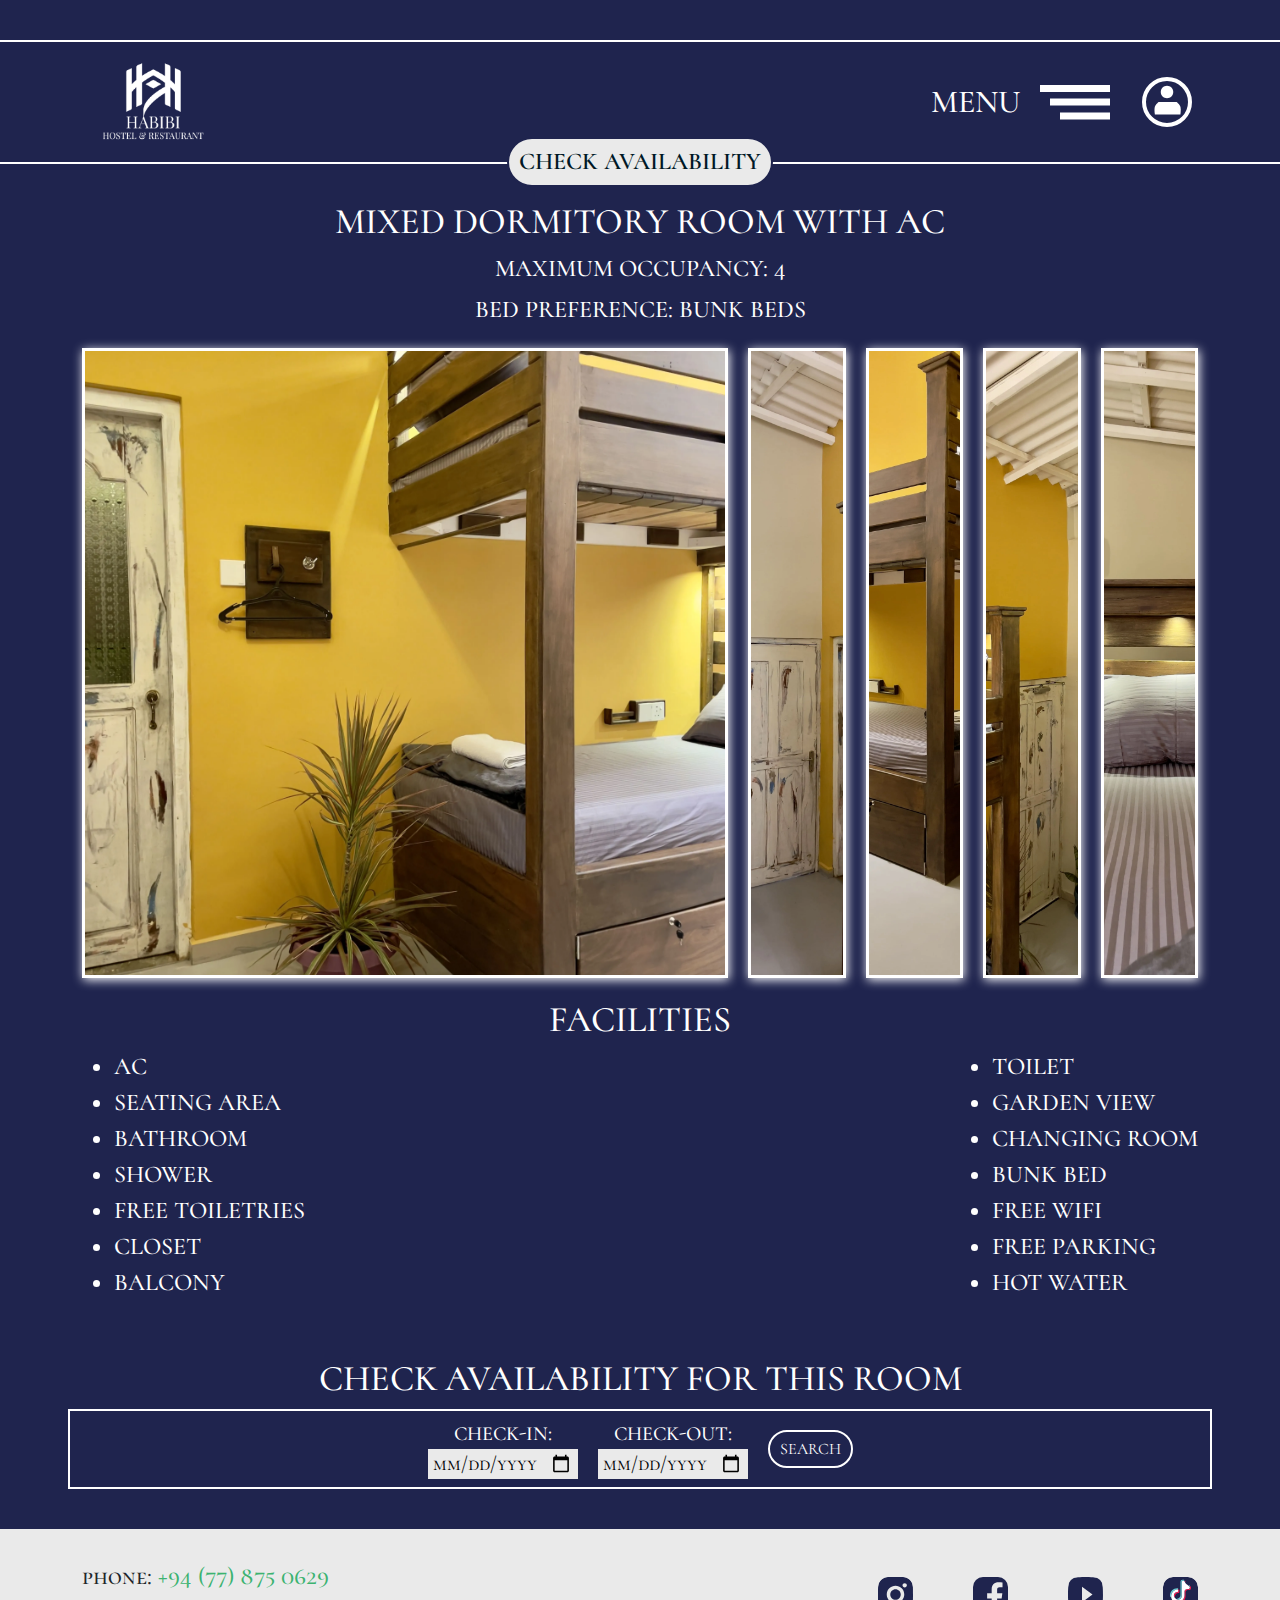
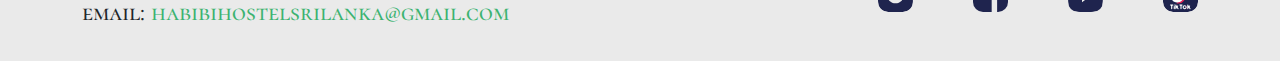
<file: room7.html>
<!DOCTYPE html>
<html lang="en">
  <head>
    <meta charset="utf-8" />
    <meta name="viewport" content="width=device-width" />
    <meta name="keywords" content="hostel, sri lanka, unawatuna, Habibi, Habibi hostel, galle"/>
    <meta name="description" content="This is the website for Habibi restaurant in Sri Lanka"/>
    <title>Habibi hostel</title>
    <link href="style.css" rel="stylesheet" type="text/css" />
    <link rel="preconnect" href="https://fonts.googleapis.com" />
    <link rel="preconnect" href="https://fonts.gstatic.com" crossorigin />
    <link href="https://fonts.googleapis.com/css2?family=Cormorant+SC:wght@500;600;700&family=Gulzar&family=Roboto&display=swap" rel="stylesheet">
    <link href="https://cdn.jsdelivr.net/npm/bootstrap@5.3.3/dist/css/bootstrap.min.css" rel="stylesheet" integrity="sha384-QWTKZyjpPEjISv5WaRU9OFeRpok6YctnYmDr5pNlyT2bRjXh0JMhjY6hW+ALEwIH" crossorigin="anonymous">
</head>

<body class="fade-in">
    <header class="header">
        <div class="container d-flex justify-content-between align-items-center">
            <a href="index.html" class="logo"><img src="img/logo.png" alt="logo"></a>
            <div class="d-none websites-links d-flex">
                <a href="https://anakoresh.github.io/Habibi-tours/" target="_blank">TOURS</a>
                <a href="https://anakoresh.github.io/habibi.restaurant.delivery/" target="_blank">RESTAURANT</a>
            </div>
            <div class="header-left d-flex align-items-center">
                <button class="burger-menu d-flex align-items-center" aria-label="Open menu">
                    <span>MENU</span>
                    <svg width="70" height="35" viewBox="0 0 70 35" fill="none" xmlns="http://www.w3.org/2000/svg">
                        <path d="M20 31H70" stroke="white" stroke-width="7"/>
                        <path d="M10 17H70" stroke="white" stroke-width="7"/>
                        <line y1="3.5" x2="70" y2="3.5" stroke="white" stroke-width="7"/>
                    </svg>
                </button>
                <button id="profile-icon" class="profile-icon" aria-label="Profile">
                    <svg width="50" height="50" viewBox="0 0 50 50" fill="none" xmlns="http://www.w3.org/2000/svg">
                        <path d="M31.25 15C31.25 18.4518 28.4518 21.25 25 21.25C21.5482 21.25 18.75 18.4518 18.75 15C18.75 11.5482 21.5482 8.75 25 8.75C28.4518 8.75 31.25 11.5482 31.25 15Z" fill="white"/>
                        <path d="M12.8565 29.8611C12.0543 32.5523 12.8565 37.5 12.8565 37.5H38.3935C38.3935 37.5 39.1957 32.5523 38.3935 29.8611C37.5619 27.0716 34.498 25 34.498 25H16.752C16.752 25 13.6881 27.0716 12.8565 29.8611Z" fill="white"/>
                        <circle cx="25" cy="25" r="23" stroke="white" stroke-width="4"/>
                    </svg>
                </button>
            </div>
            <button class="check-availability" aria-label="Check availability">
                CHECK AVAILABILITY
            </button>
            <button class="hide-slide-out-panel d-none">
                <img src="img/arrow.svg" alt="arrow">
            </button>
        </div>
        <nav id="menu" class="menu">
            <ul>
                <li><a href="index.html#home">HOME</a></li>
                <li><a href="index.html#rooms">OUR ROOMS</a></li>
                <li><a href="index.html#areas">HOSTEL AREAS</a></li>
                <li><a href="index.html#about-us">ABOUT US</a></li>
                <li><a href="index.html#our-service">OUR SERVICE</a></li>
                <li><a href="index.html#restaurant">RESTAURANT</a></li>
                <li><a href="index.html#tours">TOURS</a></li>
                <li><a href="index.html#around-hostel">AROUND HABIBI HOSTEL</a></li>
                <li><a href="index.html#contacts">CONTACTS</a></li>
            </ul>
        </nav>
    </header>
    <div class="container slide-out-panel d-flex justify-content-center">
        <form id="availability-form" class="availability-form d-flex flex-wrap justify-content-center align-items-center">
            <div class="form-field d-flex flex-column">
                <label for="check-in">CHECK-IN:</label>
                <input type="date" id="check-in" name="check-in">
            </div>
            <div class="form-field d-flex flex-column">
                <label for="check-out">CHECK-OUT:</label>
                <input type="date" id="check-out" name="check-out">
            </div>
            <div class="form-field d-flex flex-column">
                <label for="adults">ADULTS:</label>
                <select id="adults" name="adults">
                    <option value="1">1</option>
                    <option value="2">2</option>
                    <option value="3">3</option>
                    <option value="4">4</option>
                    <option value="5">5</option>
                    <option value="6">6</option>
                    <option value="7">7</option>
                    <option value="8">8</option>
                    <option value="9">9</option>
                    <option value="10">10</option>
                    <option value="11">11</option>
                    <option value="12">12</option>
                    <option value="13">13</option>
                    <option value="14">14</option>
                    <option value="15">15</option>
                    <option value="16">16</option>
                    <option value="17">17</option>
                    <option value="18">18</option>
                    <option value="19">19</option>
                    <option value="20">20</option>
                </select>
            </div>
            <button type="submit">SEARCH</button>
        </form>
    </div>
    <section class="room-section">
        <div class="container">
            <h2 class="room-page-title">MIXED DORMITORY ROOM WITH AC</h1>
            <div class="room-main-info">
                <p>MAXIMUM OCCUPANCY: 4</p>
                <p>BED PREFERENCE: BUNK BEDS</p>
            </div>
            <div class="room-gallery d-flex">
                <div class="gallery-item active" style="background-image: url('img/room7.webp');">
                </div>
                <div class="gallery-item" style="background-image: url('img/room7_1.webp');">
                </div>
                <div class="gallery-item" style="background-image: url('img/room7_2.webp');">
                </div>
                <div class="gallery-item" style="background-image: url('img/room7_3.webp');">
                </div>
                <div class="gallery-item" style="background-image: url('img/room7_4.webp');">
                </div>
            </div>
            <h2 class="room-page-title">FACILITIES</h2>
            <div class="facilities d-flex justify-content-between">
                <ul>
                    <li>AC</li>
                    <li>SEATING AREA</li>
                    <li>BATHROOM</li>
                    <li>SHOWER</li>
                    <li>FREE TOILETRIES</li>
                    <li>CLOSET</li>
                    <li>BALCONY</li>
                </ul>
                <ul>
                    <li>TOILET</li>
                    <li>GARDEN VIEW</li>
                    <li>CHANGING ROOM</li>
                    <li>BUNK BED</li>
                    <li>FREE WIFI</li>
                    <li>FREE PARKING</li>
                    <li>HOT WATER</li>
                </ul>
            </div>
            <h2 class="room-page-title">CHECK AVAILABILITY FOR THIS ROOM</h2>
            <form id="room-availability-form" class="availability-form d-flex flex-wrap justify-content-center align-items-center" onsubmit="redirectToIBE(event)">
                <div class="form-field d-flex flex-column">
                    <label for="check-in">CHECK-IN:</label>
                    <input type="date" id="room-check-in" name="check-in">
                </div>
                <div class="form-field d-flex flex-column">
                    <label for="check-out">CHECK-OUT:</label>
                    <input type="date" id="room-check-out" name="check-out">
                </div>
                <button type="submit">SEARCH</button>
            </form>
        </div>
    </section>
    <footer class="footer">
        <div class="container d-flex justify-content-between align-items-center">
            <div class="footer-contacts">
                <p>phone: <a href="tel:+94778750629" style="color: #3CB371;">+94 (77) 875 0629</a></p>
                <p>email: <a href="habibihostelsrilanka@gmail.com" style="color: #3CB371;">habibihostelsrilanka@gmail.com</a></p>
            </div>
            <div class="social-media-links d-flex justify-content-between">
                <a href="https://www.instagram.com/habibihostellanka?igsh=bG9mbnp6Z3FyYWdi" target="_blank"><img src="img/instagram.svg" alt="instagram"/></a>
                <a href="https://www.facebook.com/share/9ZQujrAn1byjXo8f/?mibextid=kFxxJD" target="_blank"><img src="img/fb.svg" alt="facebook"/></a>
                <a href="https://youtube.com/@habibihostel?si=cECmIZ6kzfZex7TD" target="_blank"><img src="img/youtube.svg" alt="youtube"/></a>
                <a href="https://www.tiktok.com/@habibihostel4?_t=8qtTYFS86cc&_r=1" target="_blank"><img src="img/tiktok.svg" alt="tiktok"/></a>
            </div>
        </div>
    </footer>
    <script src="main.js"></script>
    <script src="room-page.js"></script>
    <script src="room7.js"></script>
</body>
</html>
</file>
<file: style.css>
html {
    height: 100%;
    width: 100%;
}
  
body {
    margin: 0;
    padding: 0;
    position: relative;
    font-family: "Cormorant SC", serif;
    font-style: normal;
    font-weight: 500;
}

button {
    background: none;
    border: none;
    transition: transform 0.3s ease;
}

h1 {
    font-family: "Cormorant SC", serif;
    font-style: normal;
    font-weight: 600;
    text-align: center;
}

button:hover, a:hover {
    opacity: 0.8;
}

@keyframes example {
    from {
      opacity: 0;
    }
    to {
      opacity: 1;
    }
}

.typewriter {
    font-family: 'Courier New', Courier, monospace;
    font-size: 24px;
    color: #333;
    white-space: nowrap;
    overflow: hidden;
    width: 100%;
    border-right: 2px solid black;
    animation: blink 0.7s step-end infinite;
}
  
@keyframes blink {
    from { border-color: transparent; }
    to { border-color: black; }
}
  
.fade-in {
    animation: example 1.5s ease-in-out;
}

.container {
    width: 1020px;
    margin: 0 auto;
    padding: 0 10px;
}

header {
    position: fixed;
    top: 40px;
    left: 0;
    width: 100%;
    border-top: 2px solid #fff;
    border-bottom: 2px solid #fff;
    background-color: rgba(31,36,78, 1);
    z-index: 1000;
}

header .container {
    height: 120px;
}

.logo {
    height: 100px;
    display: block;
}

.logo img {
    height: 100%;
}

.websites-links {
    width: 240px;
    text-align: center;
}

.websites-links a, .header-left span {
    font-family: "Cormorant SC", serif;
    font-weight: 500;
    font-size: 32px;
    color: #fff;
    text-decoration: none;
    padding-left: 30px;
}

.burger-menu svg{
    margin: 0 20px;
}

#menu {
    position: fixed;
    top: 0;
    right: 0;
    width: 30%;
    height: 100%;
    background-color: #1f244e;
    transform: translateX(100%);
    transition: transform 1s ease;
    border-left: 2px solid #fff;
    z-index: 1000;
}
  
#menu.active {
    transform: translateX(0%);
}
  
#menu ul {
    padding: 2rem;
    padding-top: 3rem;
    font-family: "Cormorant SC", serif;
    font-style: normal;
    font-weight: 500;
    list-style: none;
}
  
#menu li {
    margin-bottom: 1rem;
}
  
#menu li a {
    color: #fff;
    font-size: 1.2rem;
    text-decoration: none;
}

.check-availability {
    font-family: "Cormorant SC", serif;
    font-weight: 600;
    font-size: 24px;
    color: #001826;
    padding: 5px 10px;
    background-color: #eaeaea;
    border-radius: 40px;
    border: 2px solid #1F244E;
}

.hide-slide-out-panel, .check-availability {
    position: absolute;
    left: 50%;
    top: 100%;
    transform: translate(-50%, -50%);
}

.hide-slide-out-panel {
    z-index: 1;
}

.slide-out-panel {
    height: 80px;
    position: fixed;
    z-index: 20;
    top: 164px;
    left: 50%;
    background-color: rgba(31,36,78, 0.7);
    transform: translate(-50%, -100%);
    border: 2px solid #fff;
    border-top: none;
    transition: transform 1s ease;
}

.slide-out-panel.active {
    transform: translate(-50%, 0);
}

.availability-form {
    font-family: "Cormorant SC", serif;
    font-style: normal;
    font-weight: 500;
}

.availability-form label {
    color: #fff;
    font-size: 20px;
}

.availability-form input, .availability-form select {
    font-size: 20px;
    background-color: #eaeaea;
    border: none;
    padding: 0 5px;
}

.availability-form label, .availability-form input, .availability-form select {
    height: 30px;
}

.form-field {
    margin-right: 20px;
    width: 150px;
}

.availability-form button {
    background-color: #1F244E;
    border: 2px solid #fff;
    border-radius: 30px;
    color: #fff;
    padding: 5px 10px;
}

/* Home */

#home {
    background-image: url("img/home.webp");
    background-position: center;
    background-size: cover;
    background-repeat: no-repeat;
    padding-top: 300px;
    padding-bottom: 50px;
}

.home-title {
    color: #fff;
    background-color: #1F244E;
    text-align: center;
    margin: 0 -12px;
    font-size: 48px;
    font-family: "Cormorant SC", serif;
    font-style: normal;
    font-weight: 500;
    margin-top: 150px;
    padding: 10px;
    min-height: 164px;
}

/* Rooms */

#rooms, #areas, #about-us, #our-service {
    padding-top: 200px;
    padding-bottom: 100px;
}

#rooms {
    background-color: #1F244E;
}

.section-title {
    color: #fff;
    font-size: 56px;
}

.carousel {
    font-family: "Cormorant SC", serif;
    font-weight: 500;
    position: relative;
    width: 100%;
    max-width: 1200px;
    margin: 0 auto;
    margin-top: 0 !important;
    overflow: hidden;
    margin-top: 40px;
}

#rooms .carousel {
    min-height: 370px;
}

.swiper-wrapper {
    padding-bottom: 10px;
}

.swiper-slide {
    display: flex;
    flex-direction: column;
    align-items: center;
    text-align: center;
    transition: transform 1.5s ease;
}

.swiper-slide-active {
    transform: scale(1.3);
    z-index: 10;
}

#rooms .room-img {
    border: 3px solid #fff;
}

.room-img {
    width: 200px;
    height: 200px;
    background-position: center;
    background-size: cover;
    background-repeat: no-repeat;
    transition: transform 0.3s ease, width 0.3 ease, height 0.3 ease;
    margin: 0 auto;
    cursor: pointer;
}

#rooms .room-title {
    color: #fff;
}

.room-title {
    margin: 0 auto;
    font-size: 16px;
    font-weight: 600;
    text-align: center;
    max-width: 200px;
    transition: font-size 0.3s ease;
    padding: 10px 0;
}

.room-btn {
    display: inline-block;
    margin-top: 5px;
    padding: 0 10px;
    background-color: #EAEAEA;
    color: #001826;
    border-radius: 40px;
    text-decoration: none;
    font-size: 20px;
    border: 3px solid #fff;
    transition: transform 0.3s ease;
}

.swiper-slide-active .room-img {
    width: 250px;
    height: 250px;
}

.swiper-slide-active .room-title {
    text-align: center;
    font-weight: 600;
}

.swiper-slide-active .room-btn {
    transform: scale(1.1);
    text-align: center;
    font-weight: 600;
}

.swiper-button-prev, .swiper-button-next {
    position: absolute;
    top: 50%;
    transform: translateY(-50%);
    z-index: 10;
    cursor: pointer;
}

.swiper-button-prev {
    left: 20px;
}

.swiper-button-next {
    right: 20px;
}

/* Areas */

#areas, #our-service {
    background-color: #eaeaea;
}

#areas .section-title, #our-service .section-title, #around-hostel .section-title {
    color: #1F244E;
}

#areas .room-img {
    border: 3px solid #1F244E;
}

#areas .room-title {
    color: #1F244E;
}

/* About us */

#about-us {
    width: 100%;
    min-height: 100vh;
    position: relative;
    z-index: 1;
    overflow: hidden;
    color: #fff;
    font-family: "Cormorant SC", serif;
    font-weight: 500;
}

#about-us:before {
    background-image: url('img/bg.webp');
    content: "";
    background-position: center;
    background-size: cover;
    background-repeat: no-repeat;
    position: absolute;
    top: 0;
    left: 0;
    width: 100%;
    height: 100%;
    z-index: -2;
}

#about-us:after {
    content: "";
    position: absolute;
    top: 0;
    left: 0;
    width: 100%;
    height: 100%;
    background-color: rgba(31,36,78, 0.7);
    z-index: -1;
}

#about-us h2 {
    font-size: 48px;
    text-align: center;
}

.our-story p {
    font-size: 32px;
}

.our-story {
    margin-top: 20px;
}

.review {
    width: 200px;
    height: 200px;
    background-color: #eaeaea;
    border: 3px solid #1F244E;
    transition: transform 0.3s ease, width 0.3 ease, height 0.3 ease;
    margin: 0 auto;
    cursor: pointer;
    padding: 5px;
}

.review-name, .review a {
    font-size: 16px;
}

.review-text {
    font-size: 12px;
    text-align: start;
    height: 50%;
    overflow: hidden;
}

.review a {
    margin-bottom: 5px;
}

.review-name, .review-text, .review a {
    color: #1F244E;
    font-weight: 600;
    max-width: 200px;
    transition: font-size 0.3s ease;
}

.stars {
    width: 90%;
}

.stars img {
    width: 100%;
}

.swiper-slide-active .review{
    width: 300px;
    height: 300px;
}

.swiper-slide-active .review-text {
    font-size: 14px;
    max-width: 300px;
}

.swiper-slide-active .review-name, .swiper-slide-active a {
    font-size: 18px;
    text-align: center;
    font-weight: 600;
    max-width: 300px;
}

/* Our service */

.service-img {
    width: 100%;
    aspect-ratio: 1 / 1;
    object-fit: cover;
    border: 3px solid #1F244E;
}

.service-name {
    font-family: "Cormorant SC", serif;
    font-size: 20px;
    font-weight: 600;
    text-align: center;
    color: #1F244E;
}

/* Habibi restaurant */

#restaurant {
    width: 100%;
    min-height: 70vh;
    position: relative;
    z-index: 1;
    overflow: hidden;
    color: #fff;
    font-family: "Cormorant SC", serif;
    font-weight: 500;
    padding-top: 200px;
    padding-bottom: 50px;
}

#restaurant:before {
    background-image: url('img/restaurant.webp');
    content: "";
    background-position: center;
    background-size: cover;
    background-repeat: no-repeat;
    position: absolute;
    top: 0;
    left: 0;
    width: 100%;
    height: 100%;
    z-index: -2;
}

#restaurant:after {
    content: "";
    position: absolute;
    top: 0;
    left: 0;
    width: 100%;
    height: 100%;
    background-color: rgba(31,36,78, 0.4);
    z-index: -1;
}

.visit-website {
    text-decoration: none;
    font-size: 24px;
    color: #001826;
    padding: 5px 15px;
    background-color: #eaeaea;
    border-radius: 40px;
    border: 2px solid #1F244E;
    margin: 20px 0 40px 0;
}

.restaurant-text {
    background-color: rgba(31,36,78, 0.4);
    color: #fff;
    margin: 0 -12px;
}

.restaurant-text p {
    padding: 5px 10px;
}

.restaurant-text p:first-child {
    font-size: 36px;
}

.restaurant-text p:last-child {
    font-size: 32px;
}

/* Tours */

#tours {
    font-family: "Cormorant SC", serif;
    font-weight: 500;
    padding-top: 200px;
    padding-bottom: 50px;
    background-color: #1F244E;
    color: #fff;
}

#tours p, .around-hostel-subtitle {
    font-size: 32px;
    text-align: center;
}

.tours-title {
    font-size: 48px;
    font-weight: 600;
    margin-top: 20px;
}

.swiper-two {
    width: 100%;
    max-width: 800px;
    margin: 20px auto;
    position: relative;
    overflow: hidden;
}

.image-pair {
    gap: 40px;
}

.tour-img {
    width: 300px;
    height: 300px;
    background-position: center;
    background-size: cover;
    background-repeat: no-repeat;
    border: 3px solid #fff;
}

.tour-name {
    text-align: center;
    font-size: 20px;
    margin-top: 10px;
}

.swiper-button-next.swiper-two-button-next, 
.swiper-button-prev.swiper-two-button-prev {
    position: absolute;
    top: 50%;
    transform: translateY(-50%);
    z-index: 1000;
    cursor: pointer;
    width: 40px;
    height: 40px;
}

.swiper-two-button-prev {
    left: 20px;
}

.swiper-two-button-next {
    right: 20px;
}

/* Around Habibi Hostel */

#around-hostel {
    font-family: "Cormorant SC", serif;
    font-weight: 500;
    padding-top: 200px;
    padding-bottom: 50px;
    background-color: #eaeaea;
    color: #1F244E;
}

.around-hostel-info {
    margin: 50px 10px;
    font-size: 32px;
}

.around-hostel-media {
    width: 60%;
    margin: 0 auto;
    gap: 20px;
}

.map {
    position: relative;
}

.map img {
    width: 100%;
}

#expand-btn {
    background-color: #eaeaea;
    border: 2px solid #fff;
    border-radius: 30px;
    padding: 5px 10px;
    position: absolute;
    left: 50%;
    bottom: 0;
    transform: translate(-50%, -50%);
    font-size: 24px;
}
  
/* Modal styles */

.modal {
    display: none;
    position: fixed;
    z-index: 1000;
    left: 0;
    top: 0;
    width: 100%;
    height: 100%;
    overflow: auto;
    background-color: rgba(0, 0, 0, 0.8);
    align-items: center;
    justify-content: center;
}
  
.modal-content {
    max-width: 70%;
    display: block;
}
  
#close-btn {
    position: absolute;
    top: 10px;
    right: 20px;
    font-size: 40px;
    color: white;
    cursor: pointer;
}

/* Contacts */ 

#contacts {
    font-family: "Cormorant SC", serif;
    font-weight: 500;
    padding-top: 200px;
    padding-bottom: 50px;
    background-color: #1F244E;
    color: #fff;
}

.contacts-page-info {
    font-size: 32px;
}

.contacts-page-info a {
    text-decoration: none;
}

/* Footer */

.footer {
    background-color: #EAEAEA;
    padding: 30px 0;
    font-family: "Cormorant SC", serif;
    font-weight: 500;
}

.footer-contacts {
    font-size: 24px;
}

.footer-contacts p {
    margin: 0;
}

.social-media-links {
    width: 320px;
}
  
.social-media-links a {
    display: block;
}
  
.social-media-links img {
    border-radius: 10px;
}

footer a {
    text-decoration: none;
}

/* Room page*/

.room-section {
    padding: 200px 0 40px 0;
    background-color: #1F244E;
    color: #fff;
    font-family: "Cormorant SC", serif;
    font-style: normal;
    font-weight: 500;
}

.room-section {
    text-align: center;
}

.room-page-title {
    font-size: 36px;
}

.room-main-info {
    font-size: 24px;
}

.room-main-info p {
    margin: 5px 0;
}

.room-gallery {
    margin: 20px 0;
    gap: 20px;
}

.gallery-item {
    flex: 1;
    height: 70vh;
    background-position: center;
    background-size: cover;
    background-repeat: no-repeat;
    cursor: pointer;
    transition: all 500ms ease-in-out;
    position: relative;
    box-shadow: 1px 2px 10px;
    border: 3px solid #fff;
}

.gallery-item:first-child {
    margin-left: 0;
}

.gallery-item:last-child {
    margin-right: 0;
}

.active {
    flex: 7;
}

.facilities {
    margin-bottom: 40px;
}

.facilities ul {
    text-align: left;
    font-size: 24px;
}

.room-section form {
    border: 2px solid #fff;
    padding: 0 10px;
    margin: 0 -14px;
    height: 80px;
}

/* Confirmation page */

#confirmation-page {
    min-height: 100vh;
    background-color: #1F244E;
    font-family: "Cormorant SC", serif;
    font-style: normal;
    font-weight: 500;
    color: #fff;
    padding-bottom: 132px;
    text-align: center;
}

#confirmation-page h2 {
    font-size: 48px;
}

#confirmation-page p {
    font-size: 24px;
}

#confirmation-page a {
    text-decoration: none;
}

.back {
    font-weight: 600;
    font-size: 24px;
    color: #001826;
    padding: 10px 20px;
    background-color: #eaeaea;
    border-radius: 40px;
    border: 2px solid #1F244E;
}

.confirmation-page.footer {
    position: fixed;
    bottom: 0;
    left: 0;
    width: 100%;
}

/* Responsive */

@media (max-width: 1024px) {
    .logo {
        height: 70px;
    }

    .websites-links a, .header-left span, .check-availability, #expand-btn {
        font-size: 20px;
    }

    .burger-menu svg {
        width: 40px;
    }

    .profile-icon svg {
        width: 35px;
    }

    .burger-menu svg {
        margin: 0 10px;
    }

    #menu li a {
        font-size: 1rem;
    }

    .form-field {
        width: 100px;
        margin-right: 10px;
    }

    .home-title {
        font-size: 40px;
        min-height: 144px;
    }

    .section-title {
        font-size: 48px;
    }

    #rooms, #areas, #about-us, #our-service {
        padding-bottom: 50px;
    }

    #about-us h2 {
        font-size: 40px;
    }
    
    .our-story p, .restaurant-text p:last-child, .around-hostel-info, .contacts-page-info {
        font-size: 24px;
    }

    .restaurant-text p:first-child {
        font-size: 32px;
    }

    .tours-title {
        font-size: 40px;
    }

    .tour-img {
        width: 250px;
        height: 250px;
    }

    .footer-contacts {
        font-size: 20px;
    }

    .social-media-links {
        width: 250px;
    }

    .room-card {
        height: 250px;
    }

    .room-info {
        width: 55%;
    }

    .room-name {
        font-size: 32px;
    }

    .room-occupancy, .room-info-bottom .room-btn {
        font-size: 20px;
    }

    .room-card-img {
        width: 40%;
    }

    #confirmation-page {
        padding-bottom: 120px;
    }
}

@media (max-width: 800px) {
    header {
        top: 20px;
    }

    header .container {
        height: 100px;
    }

    .websites-links a, .header-left span, .check-availability, #expand-btn {
        font-size: 16px;
    }

    #menu {
        width: 40%;
    }

    .check-availability {
        padding: 2px 5px;
    }

    .slide-out-panel {
        height: 80px;
        top: 124px;
    }

    .hide-slide-out-panel img {
        height: 30px;
    }

    .form-field {
        width: 90px;
    }

    .availability-form button {
        font-size: 14px;
    }

    .home-title {
        font-size: 30px;
        margin-top: 100px;
        min-height: 110px;
    }

    #rooms, #areas, #about-us, #our-service, #restaurant, #tours, #around-hostel, #contacts, .room-section {
        padding-top: 140px;
    }

    .carousel {
        margin-top: 20px;
    }

    .swiper-slide-active .room-img, .swiper-slide-active .review {
        width: 350px;
        height: 350px;
    }
    
    .swiper-slide-active .room-title, .swiper-slide-active .review-text {
        max-width: 350px;
    }

    #tours p, .around-hostel-subtitle {
        font-size: 24px;
    }

    .image-pair {
        gap: 10px;
    }

    .tour-img {
        width: 200px;
        height: 200px;
    }

    .modal-content {
        max-width: 90%;
    }

    .footer-contacts {
        font-size: 16px;
    }

    .social-media-links {
        width: 200px;
    }

    .social-media-links a {
        width: 25px;
        height: 25px;
    }

    .social-media-links img {
        width: 100%;
    }

    .room-card {
        height: 200px;
    }

    .room-name {
        font-size: 24px;
    }

    .room-occupancy, .room-info-bottom .room-btn {
        font-size: 16px;
    }

    .room-page-title {
        font-size: 32px;
    }

    .gallery-item {
        height: 60vh;
    }

    .room-main-info, .facilities ul {
        font-size: 20px;
    }

    #confirmation-page {
        padding-bottom: 108px;
    }

    #confirmation-page h2 {
        font-size: 40px;
    }

    #confirmation-page p {
        font-size: 20px;
    }
}

@media (max-width: 600px) {
    header .container, .slide-out-panel {
        height: 90px;
    }

    .websites-links {
        flex-direction: column;
        position: absolute;
        left: 50%;
        top: 50%;
        transform: translate(-50%, -50%);
    }

    .websites-links a {
        padding-left: 0;
    }

    .header-left span{
        display: none;
    }

    .burger-menu {
        position: relative;
        z-index: 999;
    }

    #menu {
        width: 50%;
    }

    .availability-form label, .availability-form input, .availability-form select {
        font-size: 14px;
        height: 24px;
    }

    .availability-form button, .check-availability, #expand-btn {
        font-size: 12px;
        padding: 2px 5px;
    }

    .hide-slide-out-panel {
        transform: translate(-50%, -70%)
    }

    .hide-slide-out-panel img {
        height: 24px;
    }

    .slide-out-panel {
        border-left: none;
        border-right: none;
        top: 113px;
    }

    .home-title {
        margin-top: 80px;
        font-size: 24px;
        min-height: 94px;
    }

    .swiper-slide-active .room-img, .swiper-slide-active .review {
        width: 300px;
        height: 300px;
    }
    
    .swiper-slide-active .room-title, .swiper-slide-active .review-text {
        max-width: 300px;
    }

    .our-story p, .restaurant-text p:last-child, .around-hostel-info, .contacts-page-info {
        font-size: 20px;
    }

    #tours p, .around-hostel-subtitle {
        font-size: 20px;
    }

    .tours-title {
        font-size: 32px;
    }

    .tour-img {
        width: 150px;
        height: 150px;
    }

    .tour-name {
        font-size: 16px;
    }

    #tours .visit-website {
        margin: 40px 0;
    }

    .footer-contacts {
        font-size: 14px;
    }

    .social-media-links {
        width: 150px;
    }

    .room-info-bottom .room-btn {
        padding: 0 10px;
    }

    .gallery-item {
        height: 50vh;
    }

    .room-section form {
        height: 90px;
    }
}

@media (max-width: 450px) {
    .burger-menu {
        padding: 0;
    }

    #menu {
        width: 70%;
    }

    .home-title {
        font-size: 20px;
        min-height: 80px;
    }

    .section-title {
        font-size: 40px;
    }

    .swiper-slide-active .room-img, .swiper-slide-active .review {
        width: 200px;
        height: 200px;
    }
    
    .swiper-slide-active .room-title, .swiper-slide-active .review-text {
        max-width: 200px;
    }

    #about-us h2 {
        font-size: 32px;
        text-align: center;
    }
    
    .our-story p, .restaurant-text p:last-child, .around-hostel-info, .contacts-page-info {
        font-size: 16px;
    }

    .restaurant-text p:first-child {
        font-size: 24px;
    }

    .tours-title {
        font-size: 24px;
    }

    .image-pair {
        flex-direction: column;
        align-items: center;
    }

    .footer {
        padding: 20px 0;
    }

    .footer .container {
        flex-direction: column;
        gap: 10px;
    }

    .room-name {
        font-size: 20px;
    }

    .room-occupancy, .room-info-bottom .room-btn {
        font-size: 14px;
    }

    .room-page-title {
        font-size: 24px;
    }

    .room-main-info, .facilities ul {
        font-size: 16px;
    }

    .gallery-item {
        height: 40vh;
    }

    .room-gallery {
        gap: 10px;
    }

    #confirmation-page {
        padding-bottom: 117px;
    }

    #confirmation-page h2 {
        font-size: 36px;
    }
}
</file>
